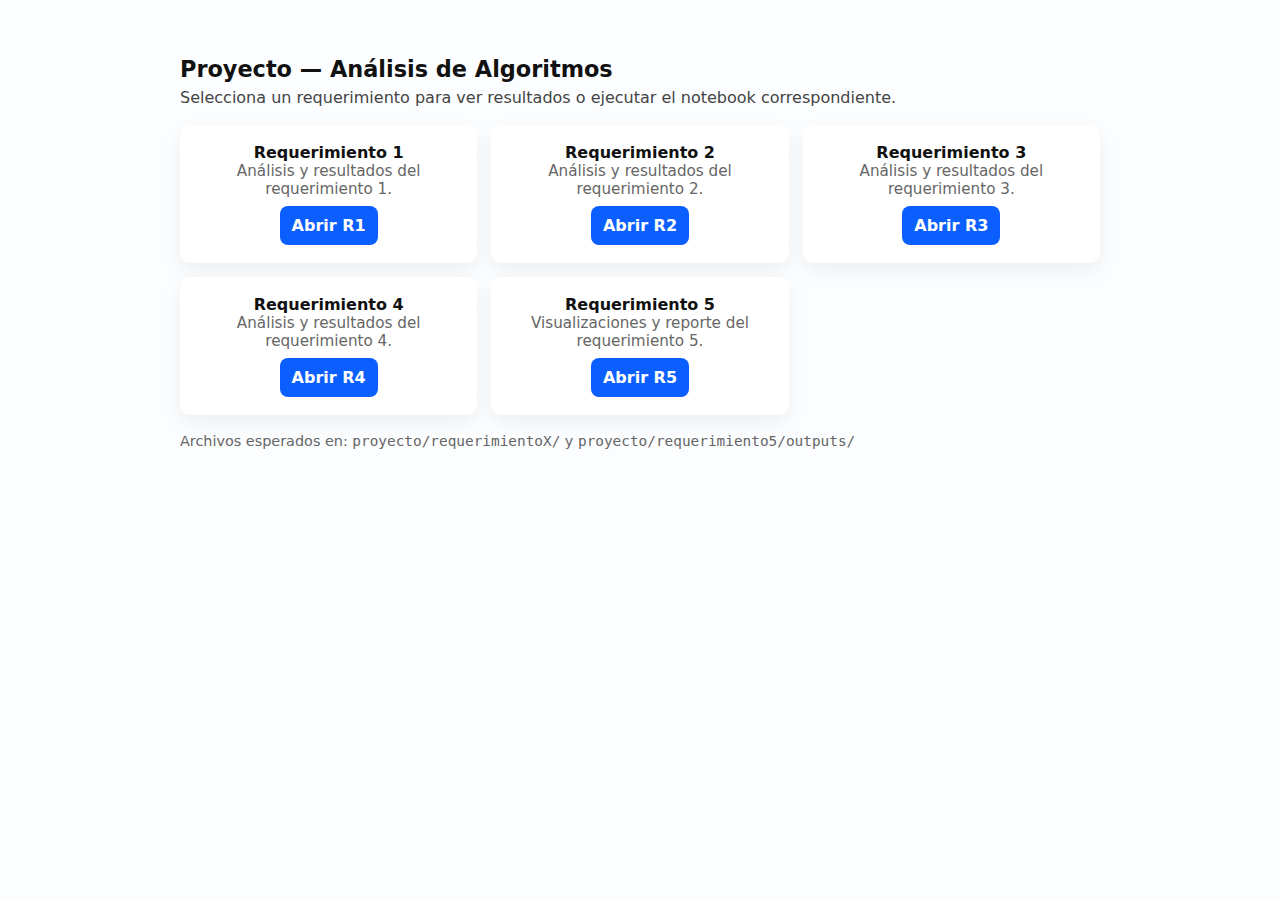
<file: index.html>
<!doctype html>
<html lang="es">
<head>
    <meta charset="utf-8" />
    <meta name="viewport" content="width=device-width,initial-scale=1" />
    <title>Proyecto — Análisis de Algoritmos</title>
    <style>
      :root{ --primary:#0b5fff; --muted:#666 }
      body{ font-family: Inter, system-ui, -apple-system, "Segoe UI", Roboto, Arial; margin:0; background:#fbfdff; color:#111 }
      .wrap{ max-width:920px; margin:36px auto; padding:20px }
      header{ display:flex; align-items:flex-start; gap:16px }
      h1{ margin:0; font-size:1.4rem }
      p.lead{ margin:6px 0 18px; color:#444 }
      .grid{ display:grid; grid-template-columns:repeat(auto-fit,minmax(220px,1fr)); gap:14px }
      .card{ background:white; border-radius:10px; padding:18px; box-shadow:0 8px 20px rgba(16,24,40,0.06); text-align:center }
      .card a{ display:inline-block; margin-top:8px; padding:10px 12px; background:var(--primary); color:#fff; border-radius:8px; text-decoration:none; font-weight:700 }
      .muted{ color:var(--muted); font-size:0.95rem }
      footer{ margin-top:18px; color:#666; font-size:0.9rem }
    </style>
</head>
<body>
  <div class="wrap">
    <header>
      <div>
        <h1>Proyecto — Análisis de Algoritmos</h1>
        <p class="lead">Selecciona un requerimiento para ver resultados o ejecutar el notebook correspondiente.</p>
      </div>
    </header>

    <div class="grid">
      <div class="card">
        <strong>Requerimiento 1</strong>
        <div class="muted">Análisis y resultados del requerimiento 1.</div>
        <a href="proyecto/requerimiento1/index.html">Abrir R1</a>
      </div>

      <div class="card">
        <strong>Requerimiento 2</strong>
        <div class="muted">Análisis y resultados del requerimiento 2.</div>
        <a href="proyecto/requerimiento2/index.html">Abrir R2</a>
      </div>

      <div class="card">
        <strong>Requerimiento 3</strong>
        <div class="muted">Análisis y resultados del requerimiento 3.</div>
        <a href="proyecto/requerimiento3/index.html">Abrir R3</a>
      </div>

      <div class="card">
        <strong>Requerimiento 4</strong>
        <div class="muted">Análisis y resultados del requerimiento 4.</div>
        <a href="proyecto/requerimiento4/index.html">Abrir R4</a>
      </div>

      <div class="card">
        <strong>Requerimiento 5</strong>
        <div class="muted">Visualizaciones y reporte del requerimiento 5.</div>
        <a href="proyecto/requerimiento5/index.html">Abrir R5</a>
      </div>
    </div>

    <footer>
      Archivos esperados en: <code>proyecto/requerimientoX/</code> y <code>proyecto/requerimiento5/outputs/</code>
    </footer>
  </div>
</body>
</html>
</file>
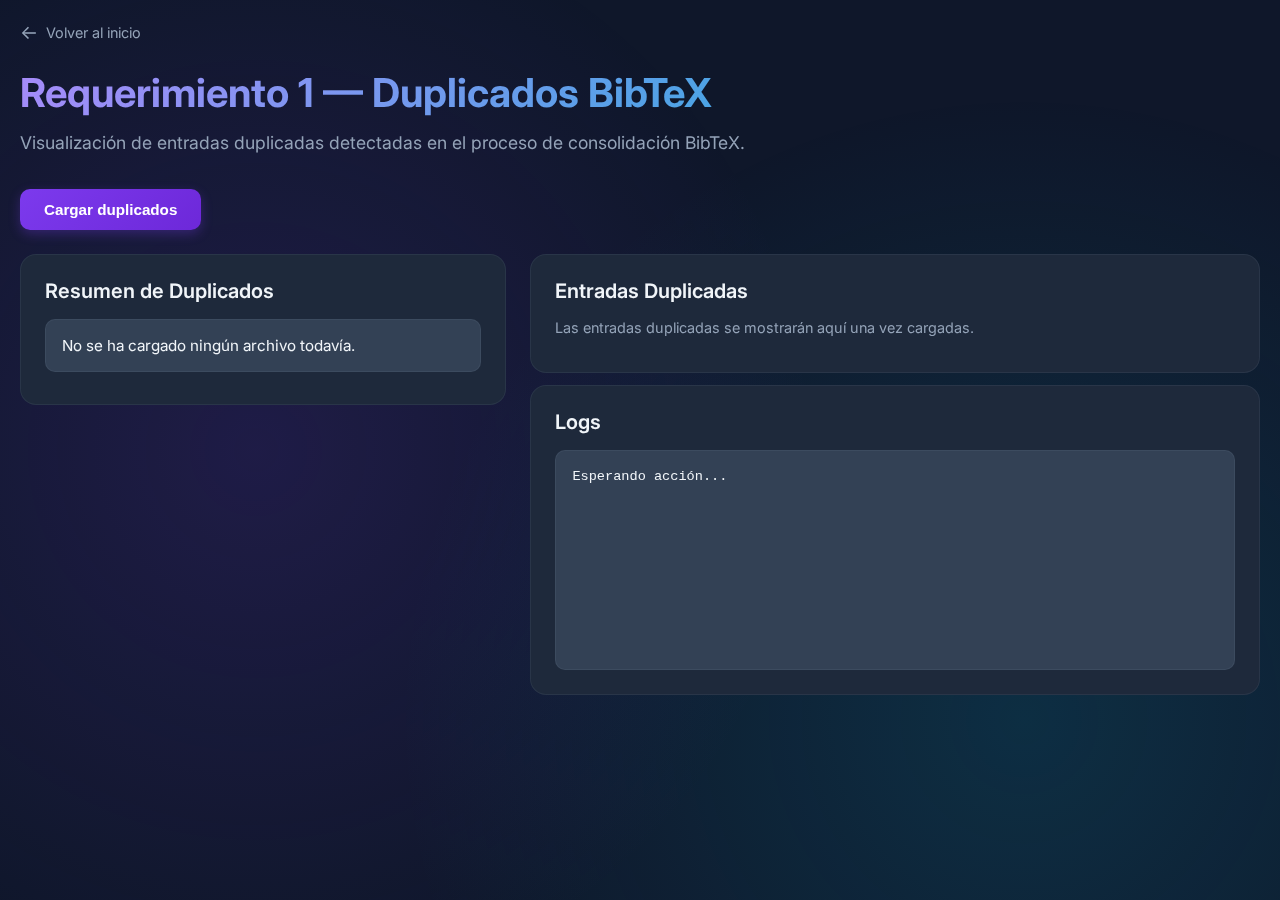
<file: proyecto/requerimiento1/index.html>
<!doctype html>
<html lang="es">
<head>
    <meta charset="utf-8" />
    <meta name="viewport" content="width=device-width,initial-scale=1" />
    <title>Requerimiento 1 — Duplicados BibTeX</title>
    <style>
@import url('https://fonts.googleapis.com/css2?family=Inter:wght@400;500;600;700&display=swap');

:root {
  --primary: #7c3aed;
  --primary-dark: #6d28d9;
  --primary-light: #a78bfa;
  --secondary: #06b6d4;
  --background: #0f172a;
  --surface: #1e293b;
  --card: #334155;
  --text: #f1f5f9;
  --text-muted: #94a3b8;
  --accent: #f59e0b;
}

* {
  margin: 0;
  padding: 0;
  box-sizing: border-box;
}

body {
  font-family: 'Inter', system-ui, -apple-system, "Segoe UI", Roboto, Arial;
  background: var(--background);
  color: var(--text);
  min-height: 100vh;
  position: relative;
  overflow-x: hidden;
  padding: 20px;
}

body::before {
  content: '';
  position: fixed;
  top: 0;
  left: 0;
  right: 0;
  bottom: 0;
  background: 
    radial-gradient(circle at 20% 50%, rgba(124, 58, 237, 0.15) 0%, transparent 50%),
    radial-gradient(circle at 80% 80%, rgba(6, 182, 212, 0.15) 0%, transparent 50%);
  pointer-events: none;
  z-index: 0;
}

.wrap {
  max-width: 1400px;
  margin: 0 auto;
  position: relative;
  z-index: 1;
}

h1 {
  font-size: 2.5rem;
  font-weight: 700;
  margin-bottom: 12px;
  background: linear-gradient(135deg, var(--primary-light), var(--secondary));
  -webkit-background-clip: text;
  -webkit-text-fill-color: transparent;
  background-clip: text;
}

.lead {
  font-size: 1.1rem;
  color: var(--text-muted);
  margin-bottom: 32px;
  line-height: 1.6;
}

.controls {
  display: flex;
  gap: 12px;
  align-items: center;
  margin-bottom: 24px;
  flex-wrap: wrap;
}

button, .btn {
  background: linear-gradient(135deg, var(--primary), var(--primary-dark));
  color: white;
  border: none;
  padding: 12px 24px;
  border-radius: 10px;
  cursor: pointer;
  font-size: 0.95rem;
  font-weight: 600;
  transition: all 0.3s cubic-bezier(0.4, 0, 0.2, 1);
  box-shadow: 0 4px 12px rgba(124, 58, 237, 0.3);
}

button:hover:not(:disabled), .btn:hover {
  transform: translateY(-2px);
  box-shadow: 0 6px 20px rgba(124, 58, 237, 0.5);
}

button:disabled {
  background: var(--card);
  cursor: not-allowed;
  transform: none;
  box-shadow: none;
}

.muted {
  color: var(--text-muted);
  font-size: 0.9rem;
}

.grid {
  display: grid;
  grid-template-columns: 1fr 1.5fr;
  gap: 24px;
  margin-top: 24px;
}

@media (max-width: 1024px) {
  .grid {
    grid-template-columns: 1fr;
  }
}

.card {
  background: var(--surface);
  border-radius: 16px;
  padding: 24px;
  border: 1px solid rgba(148, 163, 184, 0.1);
  transition: all 0.3s;
}

.card:hover {
  border-color: rgba(124, 58, 237, 0.3);
  box-shadow: 0 8px 24px rgba(124, 58, 237, 0.2);
}

.card strong {
  display: block;
  font-size: 1.25rem;
  font-weight: 600;
  margin-bottom: 16px;
  color: var(--text);
}

.status {
  padding: 16px;
  background: var(--card);
  border-radius: 10px;
  font-size: 0.95rem;
  border: 1px solid rgba(148, 163, 184, 0.1);
}

.entry-card {
  background: var(--card);
  border-radius: 12px;
  padding: 16px;
  margin-bottom: 16px;
  border: 1px solid rgba(148, 163, 184, 0.1);
  transition: all 0.3s;
}

.entry-card:hover {
  border-color: rgba(124, 58, 237, 0.5);
  transform: translateX(4px);
}

.entry-header {
  display: flex;
  gap: 12px;
  align-items: center;
  margin-bottom: 12px;
  flex-wrap: wrap;
}

.entry-number {
  background: linear-gradient(135deg, var(--primary), var(--secondary));
  color: white;
  padding: 4px 12px;
  border-radius: 8px;
  font-weight: 700;
  font-size: 0.85rem;
}

.entry-type {
  background: var(--surface);
  color: var(--accent);
  padding: 4px 12px;
  border-radius: 8px;
  font-size: 0.85rem;
  font-weight: 600;
  border: 1px solid rgba(245, 158, 11, 0.3);
}

.entry-id {
  color: var(--text-muted);
  font-size: 0.85rem;
  font-family: 'Courier New', monospace;
}

.entry-title {
  font-size: 1.1rem;
  font-weight: 600;
  color: var(--text);
  margin-bottom: 12px;
  line-height: 1.4;
}

.entry-meta {
  font-size: 0.9rem;
  color: var(--text-muted);
  line-height: 1.6;
}

.entry-meta strong {
  color: var(--primary-light);
  font-size: 0.9rem;
  display: inline;
  margin-bottom: 0;
}

.entry-meta div {
  margin-bottom: 6px;
}

.top-list table {
  width: 100%;
  border-collapse: collapse;
  margin-top: 12px;
}

.top-list th {
  background: var(--card);
  color: var(--text);
  padding: 12px;
  text-align: left;
  font-weight: 600;
  border-bottom: 2px solid var(--primary);
}

.top-list td {
  padding: 12px;
  border-bottom: 1px solid rgba(148, 163, 184, 0.1);
}

.top-list tr:hover {
  background: var(--card);
}

pre {
  background: var(--card);
  color: var(--text);
  padding: 16px;
  border-radius: 10px;
  overflow: auto;
  font-family: 'Courier New', monospace;
  font-size: 0.85rem;
  border: 1px solid rgba(148, 163, 184, 0.1);
  line-height: 1.5;
}

code {
  background: var(--card);
  padding: 4px 8px;
  border-radius: 6px;
  font-family: 'Courier New', monospace;
  font-size: 0.85rem;
  color: var(--primary-light);
}

#entriesList {
  max-height: 600px;
  overflow-y: auto;
  padding-right: 8px;
}

#entriesList::-webkit-scrollbar {
  width: 8px;
}

#entriesList::-webkit-scrollbar-track {
  background: var(--card);
  border-radius: 4px;
}

#entriesList::-webkit-scrollbar-thumb {
  background: var(--primary);
  border-radius: 4px;
}

#entriesList::-webkit-scrollbar-thumb:hover {
  background: var(--primary-dark);
}
    </style>
</head>
<body>
<div class="wrap">
    <div style="margin-bottom: 24px;">
        <a href="../../index.html" style="display: inline-flex; align-items: center; gap: 8px; color: var(--text-muted); text-decoration: none; font-size: 0.9rem; transition: color 0.3s;">
            <span style="font-size: 1.2rem;">←</span> Volver al inicio
        </a>
    </div>
    
    <h1>Requerimiento 1 — Duplicados BibTeX</h1>
    <p class="lead">Visualización de entradas duplicadas detectadas en el proceso de consolidación BibTeX.</p>

    <div>
        <button id="loadBtn">Cargar duplicados</button>
        <span id="msg" class="muted" style="margin-left:12px"></span>
    </div>

    <div class="grid">
        <div>
            <div id="summary" class="card">
                <strong>Resumen de Duplicados</strong>
                <div class="status" id="summaryText">No se ha cargado ningún archivo todavía.</div>
                <div id="counts" style="margin-top:8px"></div>
            </div>

            <div id="statsCard" class="card" style="margin-top:12px; display:none;">
                <strong>Estadísticas por Tipo</strong>
                <div class="top-list" id="typeStats"></div>
            </div>

            <div id="topAuthorsCard" class="card" style="margin-top:12px; display:none;">
                <strong>Autores más frecuentes en duplicados</strong>
                <div class="top-list" id="topAuthors"></div>
            </div>
        </div>

        <div>
            <div class="card">
                <strong>Entradas Duplicadas</strong>
                <div id="entriesContainer" style="margin-top:8px">
                    <div class="muted">Las entradas duplicadas se mostrarán aquí una vez cargadas.</div>
                    <div id="entriesList" style="margin-top:12px"></div>
                </div>
            </div>

            <div class="card" style="margin-top:12px;">
                <strong>Logs</strong>
                <pre id="log" style="height:220px">Esperando acción...</pre>
            </div>
        </div>
    </div>

    <script>
        // Ruta al archivo de duplicados generado por el notebook
        const paths = {
            duplicates: '../../duplicados/duplicados.bib'
        };

        const logEl = document.getElementById('log');
        function log(...args){ logEl.textContent = args.join(' ') + "\n" + logEl.textContent; }

        function showMsg(text){ document.getElementById('msg').textContent = text; }

        async function fetchText(path){
            try{
                const res = await fetch(path);
                if(!res.ok) throw new Error('HTTP ' + res.status);
                return await res.text();
            } catch(e){
                throw new Error(`No disponible: ${path} (${e.message})`);
            }
        }

        function parseBibTeX(text){
            // Parser simple de BibTeX para extraer entradas
            const entries = [];
            const entryRegex = /@(\w+)\{([^,]+),\s*([\s\S]*?)\n\}\s*(?=@|$)/g;
            let match;
            
            while ((match = entryRegex.exec(text)) !== null) {
                const [, type, id, fieldsText] = match;
                const fields = {};
                
                // Extraer campos individuales
                const fieldRegex = /(\w+)\s*=\s*\{([^}]*)\}/g;
                let fieldMatch;
                while ((fieldMatch = fieldRegex.exec(fieldsText)) !== null) {
                    fields[fieldMatch[1]] = fieldMatch[2];
                }
                
                entries.push({
                    type: type,
                    id: id,
                    fields: fields
                });
            }
            
            return entries;
        }

        function extractAuthors(authorString){
            if(!authorString) return [];
            // Separar autores por 'and'
            return authorString.split(' and ').map(a => a.trim()).filter(a => a);
        }

        function topCounts(items, topN=10){
            const counts = {};
            items.forEach(item => {
                const k = item.trim();
                if(!k) return;
                counts[k] = (counts[k] || 0) + 1;
            });
            const arr = Object.entries(counts).sort((a,b)=>b[1]-a[1]).slice(0,topN);
            return arr;
        }

        function renderEntry(entry, index){
            const title = entry.fields.title || 'Sin título';
            const author = entry.fields.author || 'Sin autor';
            const year = entry.fields.year || 'Sin año';
            const type = entry.type || 'unknown';
            
            return `
                <div class="entry-card">
                    <div class="entry-header">
                        <span class="entry-number">#${index + 1}</span>
                        <span class="entry-type">${type}</span>
                        <span class="entry-id">${entry.id}</span>
                    </div>
                    <div class="entry-title">${title}</div>
                    <div class="entry-meta">
                        <div><strong>Autor(es):</strong> ${author}</div>
                        <div><strong>Año:</strong> ${year}</div>
                        ${entry.fields.journal ? `<div><strong>Journal:</strong> ${entry.fields.journal}</div>` : ''}
                        ${entry.fields.booktitle ? `<div><strong>Booktitle:</strong> ${entry.fields.booktitle}</div>` : ''}
                        ${entry.fields.doi ? `<div><strong>DOI:</strong> ${entry.fields.doi}</div>` : ''}
                    </div>
                </div>
            `;
        }

        document.getElementById('loadBtn').addEventListener('click', async function(){
            const btn = this;
            btn.disabled = true;
            showMsg('Cargando...');
            log('Inicio de carga de duplicados');
            document.getElementById('summaryText').textContent = 'Cargando archivo de duplicados...';
            
            try{
                // Fetch duplicados.bib
                let duplicatesText = null;
                try{
                    duplicatesText = await fetchText(paths.duplicates);
                    log('duplicados.bib cargado:', paths.duplicates);
                } catch(e){
                    log(e.message);
                    throw new Error('No se pudo cargar el archivo duplicados.bib. Verifica que el notebook haya generado el archivo.');
                }

                // Parse BibTeX
                const entries = parseBibTeX(duplicatesText);
                log(`Entradas duplicadas parseadas: ${entries.length}`);

                // Mostrar resumen
                const summaryEl = document.getElementById('summaryText');
                summaryEl.innerHTML = `Total de entradas duplicadas: <strong>${entries.length}</strong>`;
                
                const countsEl = document.getElementById('counts');
                countsEl.innerHTML = `<div class="muted">Estas entradas fueron detectadas como duplicadas durante el proceso de consolidación.</div>`;

                // Estadísticas por tipo
                const typeCounts = {};
                entries.forEach(e => {
                    typeCounts[e.type] = (typeCounts[e.type] || 0) + 1;
                });
                
                const statsCard = document.getElementById('statsCard');
                const typeStatsEl = document.getElementById('typeStats');
                if(Object.keys(typeCounts).length > 0){
                    statsCard.style.display = 'block';
                    typeStatsEl.innerHTML = '<table><thead><tr><th>Tipo</th><th>Cantidad</th></tr></thead><tbody>'
                        + Object.entries(typeCounts).sort((a,b)=>b[1]-a[1]).map(t => `<tr><td>${t[0]}</td><td>${t[1]}</td></tr>`).join('')
                        + '</tbody></table>';
                }

                // Top autores
                const allAuthors = [];
                entries.forEach(e => {
                    if(e.fields.author){
                        const authors = extractAuthors(e.fields.author);
                        allAuthors.push(...authors);
                    }
                });
                
                const topAuthors = topCounts(allAuthors, 10);
                const topAuthorsCard = document.getElementById('topAuthorsCard');
                const topAuthorsEl = document.getElementById('topAuthors');
                if(topAuthors.length > 0){
                    topAuthorsCard.style.display = 'block';
                    topAuthorsEl.innerHTML = '<table><thead><tr><th>Autor</th><th>Apariciones</th></tr></thead><tbody>'
                        + topAuthors.map(a => `<tr><td>${a[0]}</td><td>${a[1]}</td></tr>`).join('')
                        + '</tbody></table>';
                }

                // Renderizar entradas
                const entriesListEl = document.getElementById('entriesList');
                if(entries.length > 0){
                    entriesListEl.innerHTML = entries.map((e, i) => renderEntry(e, i)).join('');
                } else {
                    entriesListEl.innerHTML = '<div class="muted">No se encontraron entradas duplicadas.</div>';
                }

                log('Carga finalizada.');
                showMsg('Carga finalizada.');
            } catch(err){
                log('Error general:', err.message);
                showMsg('Error: ' + err.message);
                document.getElementById('summaryText').textContent = 'Error al cargar el archivo. ' + err.message;
            } finally {
                btn.disabled = false;
            }
        });
    </script>
</div>
</body>
</html>
</file>
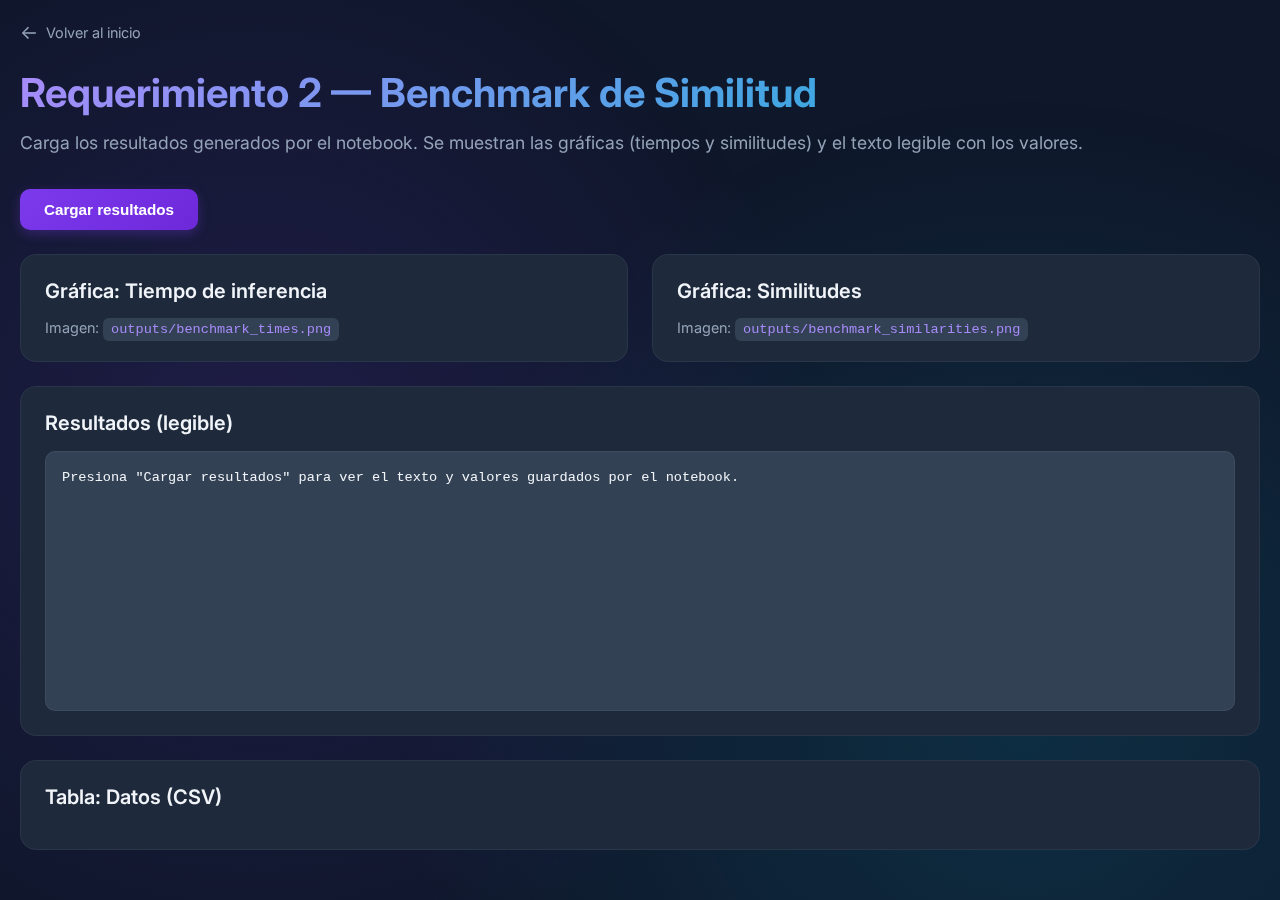
<file: proyecto/requerimiento2/index.html>
<!doctype html>
<html lang="es">
<head>
    <meta charset="utf-8" />
    <meta name="viewport" content="width=device-width,initial-scale=1" />
    <title>Requerimiento 2 – Benchmark de Similitud</title>
    <style>
@import url('https://fonts.googleapis.com/css2?family=Inter:wght@400;500;600;700&display=swap');

:root {
  --primary: #7c3aed;
  --primary-dark: #6d28d9;
  --primary-light: #a78bfa;
  --secondary: #06b6d4;
  --background: #0f172a;
  --surface: #1e293b;
  --card: #334155;
  --text: #f1f5f9;
  --text-muted: #94a3b8;
  --accent: #f59e0b;
}

* {
  margin: 0;
  padding: 0;
  box-sizing: border-box;
}

body {
  font-family: 'Inter', system-ui, -apple-system, "Segoe UI", Roboto, Arial;
  background: var(--background);
  color: var(--text);
  min-height: 100vh;
  position: relative;
  overflow-x: hidden;
  padding: 20px;
}

body::before {
  content: '';
  position: fixed;
  top: 0;
  left: 0;
  right: 0;
  bottom: 0;
  background: 
    radial-gradient(circle at 20% 50%, rgba(124, 58, 237, 0.15) 0%, transparent 50%),
    radial-gradient(circle at 80% 80%, rgba(6, 182, 212, 0.15) 0%, transparent 50%);
  pointer-events: none;
  z-index: 0;
}

.wrap {
  max-width: 1400px;
  margin: 0 auto;
  position: relative;
  z-index: 1;
}

h1 {
  font-size: 2.5rem;
  font-weight: 700;
  margin-bottom: 12px;
  background: linear-gradient(135deg, var(--primary-light), var(--secondary));
  -webkit-background-clip: text;
  -webkit-text-fill-color: transparent;
  background-clip: text;
}

.lead {
  font-size: 1.1rem;
  color: var(--text-muted);
  margin-bottom: 32px;
  line-height: 1.6;
}

.controls {
  display: flex;
  gap: 12px;
  align-items: center;
  margin-bottom: 24px;
  flex-wrap: wrap;
}

button, .btn {
  background: linear-gradient(135deg, var(--primary), var(--primary-dark));
  color: white;
  border: none;
  padding: 12px 24px;
  border-radius: 10px;
  cursor: pointer;
  font-size: 0.95rem;
  font-weight: 600;
  transition: all 0.3s cubic-bezier(0.4, 0, 0.2, 1);
  box-shadow: 0 4px 12px rgba(124, 58, 237, 0.3);
  text-decoration: none;
  display: inline-block;
}

button:hover:not(:disabled), .btn:hover {
  transform: translateY(-2px);
  box-shadow: 0 6px 20px rgba(124, 58, 237, 0.5);
}

button:disabled {
  background: var(--card);
  cursor: not-allowed;
  transform: none;
  box-shadow: none;
}

.download {
  background: linear-gradient(135deg, #16a34a, #15803d);
}

.download:hover {
  background: linear-gradient(135deg, #15803d, #166534);
}

.muted {
  color: var(--text-muted);
  font-size: 0.9rem;
}

.grid {
  display: grid;
  grid-template-columns: repeat(auto-fit, minmax(400px, 1fr));
  gap: 24px;
  margin-top: 24px;
}

@media (max-width: 900px) {
  .grid {
    grid-template-columns: 1fr;
  }
}

.card {
  background: var(--surface);
  border-radius: 16px;
  padding: 24px;
  border: 1px solid rgba(148, 163, 184, 0.1);
  transition: all 0.3s;
}

.card:hover {
  border-color: rgba(124, 58, 237, 0.3);
  box-shadow: 0 8px 24px rgba(124, 58, 237, 0.2);
}

.card strong {
  display: block;
  font-size: 1.25rem;
  font-weight: 600;
  margin-bottom: 16px;
  color: var(--text);
}

.preview {
  max-width: 100%;
  border-radius: 12px;
  border: 1px solid rgba(148, 163, 184, 0.2);
  margin-top: 12px;
  transition: transform 0.3s;
}

.preview:hover {
  transform: scale(1.02);
}

pre {
  background: var(--card);
  color: var(--text);
  padding: 16px;
  border-radius: 10px;
  overflow: auto;
  font-family: 'Courier New', monospace;
  font-size: 0.85rem;
  border: 1px solid rgba(148, 163, 184, 0.1);
  line-height: 1.5;
}

table {
  width: 100%;
  border-collapse: collapse;
  margin-top: 12px;
}

th {
  background: var(--card);
  color: var(--text);
  padding: 12px;
  text-align: left;
  font-weight: 600;
  border-bottom: 2px solid var(--primary);
}

td {
  padding: 12px;
  border-bottom: 1px solid rgba(148, 163, 184, 0.1);
}

tr:hover {
  background: var(--card);
}

.full-width {
  grid-column: 1 / -1;
}

code {
  background: var(--card);
  padding: 4px 8px;
  border-radius: 6px;
  font-family: 'Courier New', monospace;
  font-size: 0.85rem;
  color: var(--primary-light);
}
    </style>
</head>
<body>
  <div class="wrap">
    <div style="margin-bottom: 24px;">
        <a href="../../index.html" style="display: inline-flex; align-items: center; gap: 8px; color: var(--text-muted); text-decoration: none; font-size: 0.9rem; transition: color 0.3s;">
            <span style="font-size: 1.2rem;">←</span> Volver al inicio
        </a>
    </div>
    
    <h1>Requerimiento 2 — Benchmark de Similitud</h1>
    <p class="lead">Carga los resultados generados por el notebook. Se muestran las gráficas (tiempos y similitudes) y el texto legible con los valores.</p>

    <div class="controls">
      <button id="loadBtn" class="btn">Cargar resultados</button>
      <a id="downloadCsv" class="btn download" style="display:none" download>Descargar CSV</a>
      <a id="downloadJson" class="btn" style="display:none" download>Descargar JSON</a>
      <a id="downloadTxt" class="btn" style="display:none" download>Descargar TXT</a>
      <span id="status" class="muted"></span>
    </div>


    <div class="grid">
      <div class="card">
        <strong>Gráfica: Tiempo de inferencia</strong>
        <img id="imgTimes" class="preview" alt="Tiempos de inferencia" style="display:none" />
        <div id="timesMsg" class="muted" style="margin-top:8px">Imagen: <code>outputs/benchmark_times.png</code></div>
      </div>

      <div class="card">
        <strong>Gráfica: Similitudes</strong>
        <img id="imgSims" class="preview" alt="Similitudes" style="display:none" />
        <div id="simsMsg" class="muted" style="margin-top:8px">Imagen: <code>outputs/benchmark_similarities.png</code></div>
      </div>

      <div class="card full-width" style="grid-column:1/-1">
        <strong>Resultados (legible)</strong>
        <pre id="txtResults" style="height:260px">Presiona "Cargar resultados" para ver el texto y valores guardados por el notebook.</pre>
      </div>

      <div class="card full-width">
        <strong>Tabla: Datos (CSV)</strong>
        <div id="tableContainer" class="table-wrap"></div>
      </div>

    </div>
  </div>

  <script>
    // Rutas relativas desde este archivo (requerimiento2/index.html)
    const base = 'outputs/';
    const paths = {
      timesImg: base + 'benchmark_times.png',
      simsImg: base + 'benchmark_similarities.png',
      csv: base + 'benchmark_results.csv',
      json: base + 'benchmark_results.json',
      txt: base + 'benchmark_results.txt'
    };

    const statusEl = document.getElementById('status');
    const log = (m)=> { statusEl.textContent = m; };

    async function exists(url){
      try{ const r = await fetch(url, {method:'HEAD'}); return r.ok; } catch(e){ return false; }
    }

    async function fetchText(url){
      const r = await fetch(url);
      if(!r.ok) throw new Error('HTTP ' + r.status);
      return await r.text();
    }

    function parseCSVSimple(text){
      const lines = text.split(/\r?\n/).filter(l=>l.trim()!=='');
      if(lines.length===0) return {headers:[], rows:[]};
      const headers = lines[0].split(',').map(h=>h.replace(/^"|"$/g,'').trim());
      const rows = lines.slice(1).map(line => {
        const values = [];
        let cur = '', inQ=false;
        for(let i=0;i<line.length;i++){
          const ch = line[i];
          if(ch === '"'){ inQ = !inQ; continue; }
          if(ch === ',' && !inQ){ values.push(cur); cur=''; continue; }
          cur += ch;
        }
        values.push(cur);
        while(values.length < headers.length) values.push('');
        const obj = {};
        headers.forEach((h,i)=> obj[h]= (values[i]||'').trim());
        return obj;
      });
      return {headers, rows};
    }

    document.getElementById('loadBtn').addEventListener('click', async function(){
      const btn = this; btn.disabled = true; log('Cargando...');
      try{
        // check files
        const [tImgOk, sImgOk, csvOk, jsonOk, txtOk] = await Promise.all([
          exists(paths.timesImg), exists(paths.simsImg), exists(paths.csv), exists(paths.json), exists(paths.txt)
        ]);

        // images
        const imgTimes = document.getElementById('imgTimes');
        const imgSims = document.getElementById('imgSims');
        if(tImgOk){ imgTimes.src = paths.timesImg; imgTimes.style.display='block'; } else { imgTimes.style.display='none'; }
        if(sImgOk){ imgSims.src = paths.simsImg; imgSims.style.display='block'; } else { imgSims.style.display='none'; }

        // txt
        const txtEl = document.getElementById('txtResults');
        if(txtOk){
          try{ const txt = await fetchText(paths.txt); txtEl.textContent = txt; document.getElementById('downloadTxt').style.display='inline-block'; document.getElementById('downloadTxt').href = paths.txt; } catch(e){ txtEl.textContent = 'Error leyendo TXT: '+e.message }
        } else { txtEl.textContent = 'No se encontró: ' + paths.txt }

        // csv -> table
        const tableContainer = document.getElementById('tableContainer');
        const downloadCsv = document.getElementById('downloadCsv');
        if(csvOk){
          const csvText = await fetchText(paths.csv);
          const parsed = parseCSVSimple(csvText);
          if(parsed.headers.length){
            let html = '<table><thead><tr>' + parsed.headers.map(h=>`<th>${h}</th>`).join('') + '</tr></thead><tbody>';
            html += parsed.rows.map(r=> '<tr>' + parsed.headers.map(h=>`<td>${r[h]||''}</td>`).join('') + '</tr>').join('');
            html += '</tbody></table>';
            tableContainer.innerHTML = html;
            downloadCsv.style.display='inline-block'; downloadCsv.href = paths.csv;
          } else { tableContainer.innerHTML = '<div class="muted">CSV vacío o con formato inesperado.</div>'; }
        } else { tableContainer.innerHTML = '<div class="muted">No se encontró: ' + paths.csv + '</div>'; downloadCsv.style.display='none'; }

        // json raw
        const jsonRaw = document.getElementById('jsonRaw');
        const downloadJson = document.getElementById('downloadJson');
        if(jsonOk){
          try{ const jsonText = await fetchText(paths.json); const obj = JSON.parse(jsonText); jsonRaw.textContent = JSON.stringify(obj, null, 2); downloadJson.style.display='inline-block'; downloadJson.href = paths.json; }
          catch(e){ jsonRaw.textContent = 'Error leyendo JSON: ' + e.message }
        } else { jsonRaw.textContent = 'No se encontró: ' + paths.json; downloadJson.style.display='none'; }

        log('Carga finalizada.');
      } catch(err){ console.error(err); log('Error: '+err.message); }
      finally{ btn.disabled = false; }
    });
  </script>
  </div>
</body>
</html>
</file>
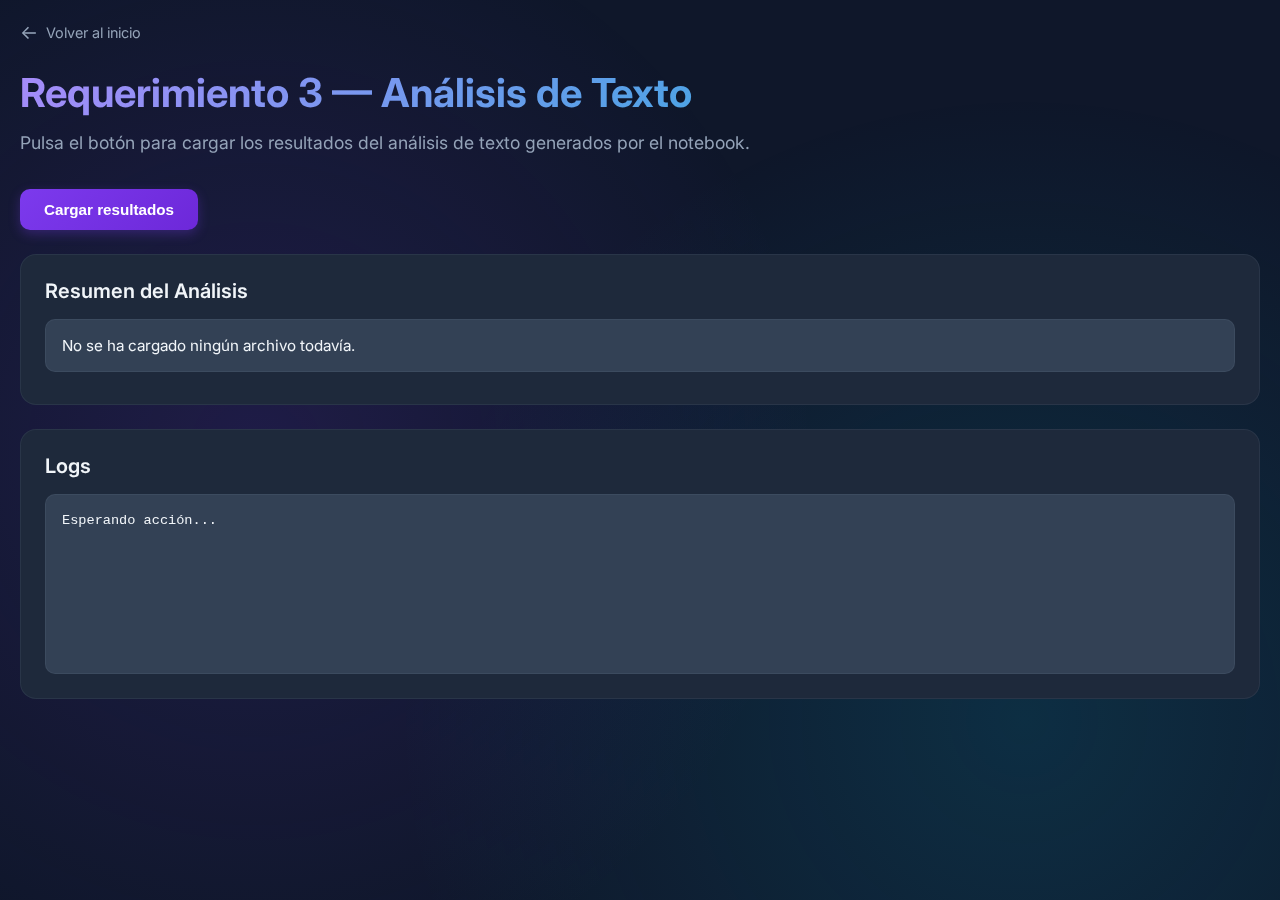
<file: proyecto/requerimiento3/index.html>
<!doctype html>
<html lang="es">
<head>
    <meta charset="utf-8" />
    <meta name="viewport" content="width=device-width,initial-scale=1" />
    <title>Requerimiento 3 – Resultados</title>
    <style>
@import url('https://fonts.googleapis.com/css2?family=Inter:wght@400;500;600;700&display=swap');

:root {
  --primary: #7c3aed;
  --primary-dark: #6d28d9;
  --primary-light: #a78bfa;
  --secondary: #06b6d4;
  --background: #0f172a;
  --surface: #1e293b;
  --card: #334155;
  --text: #f1f5f9;
  --text-muted: #94a3b8;
  --accent: #f59e0b;
}

* {
  margin: 0;
  padding: 0;
  box-sizing: border-box;
}

body {
  font-family: 'Inter', system-ui, -apple-system, "Segoe UI", Roboto, Arial;
  background: var(--background);
  color: var(--text);
  min-height: 100vh;
  position: relative;
  overflow-x: hidden;
  padding: 20px;
}

body::before {
  content: '';
  position: fixed;
  top: 0;
  left: 0;
  right: 0;
  bottom: 0;
  background: 
    radial-gradient(circle at 20% 50%, rgba(124, 58, 237, 0.15) 0%, transparent 50%),
    radial-gradient(circle at 80% 80%, rgba(6, 182, 212, 0.15) 0%, transparent 50%);
  pointer-events: none;
  z-index: 0;
}

.wrap {
  max-width: 1400px;
  margin: 0 auto;
  position: relative;
  z-index: 1;
}

h1 {
  font-size: 2.5rem;
  font-weight: 700;
  margin-bottom: 12px;
  background: linear-gradient(135deg, var(--primary-light), var(--secondary));
  -webkit-background-clip: text;
  -webkit-text-fill-color: transparent;
  background-clip: text;
}

.lead {
  font-size: 1.1rem;
  color: var(--text-muted);
  margin-bottom: 32px;
  line-height: 1.6;
}

button {
  background: linear-gradient(135deg, var(--primary), var(--primary-dark));
  color: white;
  border: none;
  padding: 12px 24px;
  border-radius: 10px;
  cursor: pointer;
  font-size: 0.95rem;
  font-weight: 600;
  transition: all 0.3s cubic-bezier(0.4, 0, 0.2, 1);
  box-shadow: 0 4px 12px rgba(124, 58, 237, 0.3);
}

button:hover:not(:disabled) {
  transform: translateY(-2px);
  box-shadow: 0 6px 20px rgba(124, 58, 237, 0.5);
}

button:disabled {
  background: var(--card);
  cursor: not-allowed;
  transform: none;
  box-shadow: none;
}

.muted {
  color: var(--text-muted);
  font-size: 0.9rem;
}

.grid {
  display: grid;
  grid-template-columns: 1fr 1fr;
  gap: 24px;
  margin-top: 24px;
}

.full-width {
  grid-column: 1 / -1;
}

@media (max-width: 900px) {
  .grid {
    grid-template-columns: 1fr;
  }
}

.card {
  background: var(--surface);
  border-radius: 16px;
  padding: 24px;
  border: 1px solid rgba(148, 163, 184, 0.1);
  transition: all 0.3s;
}

.card:hover {
  border-color: rgba(124, 58, 237, 0.3);
  box-shadow: 0 8px 24px rgba(124, 58, 237, 0.2);
}

.card strong {
  display: block;
  font-size: 1.25rem;
  font-weight: 600;
  margin-bottom: 16px;
  color: var(--text);
}

.status {
  padding: 16px;
  background: var(--card);
  border-radius: 10px;
  font-size: 0.95rem;
  border: 1px solid rgba(148, 163, 184, 0.1);
}

.preview {
  max-width: 100%;
  border-radius: 12px;
  border: 1px solid rgba(148, 163, 184, 0.2);
  margin-top: 12px;
  transition: transform 0.3s;
}

.preview:hover {
  transform: scale(1.02);
}

.btn-link {
  display: inline-block;
  padding: 10px 20px;
  background: linear-gradient(135deg, #16a34a, #15803d);
  color: white;
  text-decoration: none;
  border-radius: 10px;
  font-size: 0.9rem;
  font-weight: 600;
  transition: all 0.3s;
  box-shadow: 0 4px 12px rgba(22, 163, 74, 0.3);
}

.btn-link:hover {
  transform: translateY(-2px);
  box-shadow: 0 6px 20px rgba(22, 163, 74, 0.5);
  background: linear-gradient(135deg, #15803d, #166534);
}

pre {
  background: var(--card);
  color: var(--text);
  padding: 16px;
  border-radius: 10px;
  overflow: auto;
  font-family: 'Courier New', monospace;
  font-size: 0.85rem;
  border: 1px solid rgba(148, 163, 184, 0.1);
  line-height: 1.5;
}

table {
  width: 100%;
  border-collapse: collapse;
  margin-top: 12px;
  font-size: 0.9rem;
}

th {
  background: var(--card);
  color: var(--text);
  padding: 12px;
  text-align: left;
  font-weight: 600;
  border-bottom: 2px solid var(--primary);
}

td {
  padding: 12px;
  border-bottom: 1px solid rgba(148, 163, 184, 0.1);
}

tbody tr:hover {
  background: var(--card);
}

code {
  background: var(--card);
  padding: 4px 8px;
  border-radius: 6px;
  font-family: 'Courier New', monospace;
  font-size: 0.85rem;
  color: var(--primary-light);
}

.top-list table {
  margin-top: 0;
}

.table-container {
  max-height: 400px;
  overflow-y: auto;
}

.table-container::-webkit-scrollbar {
  width: 8px;
}

.table-container::-webkit-scrollbar-track {
  background: var(--card);
  border-radius: 4px;
}

.table-container::-webkit-scrollbar-thumb {
  background: var(--primary);
  border-radius: 4px;
}

.table-container::-webkit-scrollbar-thumb:hover {
  background: var(--primary-dark);
}
    </style>
</head>
<body>
<div class="wrap">
    <div style="margin-bottom: 24px;">
        <a href="../../index.html" style="display: inline-flex; align-items: center; gap: 8px; color: var(--text-muted); text-decoration: none; font-size: 0.9rem; transition: color 0.3s;">
            <span style="font-size: 1.2rem;">←</span> Volver al inicio
        </a>
    </div>
    
    <h1>Requerimiento 3 — Análisis de Texto</h1>
    <p class="lead">Pulsa el botón para cargar los resultados del análisis de texto generados por el notebook.</p>

    <div>
        <button id="loadBtn">Cargar resultados</button>
        <span id="msg" class="muted" style="margin-left:12px"></span>
    </div>

    <div class="grid">
        <!-- Fila 0: Resumen -->
        <div id="summary" class="card full-width">
            <strong>Resumen del Análisis</strong>
            <div class="status" id="summaryText">No se ha cargado ningún archivo todavía.</div>
            <div id="counts" style="margin-top:8px"></div>
        </div>

        <!-- NUEVA TARJETA: Coincidencias -->
        <div id="matchCard" class="card full-width" style="display:none;">
            <strong>Coincidencias entre textos</strong>
            <div class="status" id="matchSummary">No se han cargado coincidencias.</div>
            <div id="matchList" style="margin-top:12px;"></div>
        </div>

        <!-- Top 15 -->
        <div id="top15Card" class="card" style="display:none;">
            <strong>Top 15 Palabras Más Frecuentes</strong>
            <div class="table-container">
                <div class="top-list" id="top15Words"></div>
            </div>
            <div style="margin-top:12px;">
                <a id="top15Link" class="btn-link" download style="display:none;">Descargar CSV</a>
            </div>
        </div>

        <div class="card" style="display:none;" id="top15ImgCard">
            <strong>Visualización Top 15</strong>
            <img id="top15Img" class="preview" alt="Top 15 palabras" style="display:none" />
            <div id="top15Msg" class="muted" style="margin-top:6px"></div>
        </div>

        <!-- Categorías -->
        <div id="categoriesCard" class="card" style="display:none;">
            <strong>Frecuencias por Categoría</strong>
            <div class="table-container">
                <div class="top-list" id="categoriesTable"></div>
            </div>
            <div style="margin-top:12px;">
                <a id="categoriesLink" class="btn-link" download style="display:none;">Descargar CSV</a>
            </div>
        </div>

        <div class="card" style="display:none;" id="categoriesImgCard">
            <strong>Visualización Categorías</strong>
            <img id="categoriesImg" class="preview" alt="Frecuencias por categoría" style="display:none" />
            <div id="categoriesMsg" class="muted" style="margin-top:6px"></div>
        </div>

        <!-- Logs -->
        <div class="card full-width">
            <strong>Logs</strong>
            <pre id="log" style="height:180px">Esperando acción...</pre>
        </div>
    </div>

    <script>
        const paths = {
            freqCategories: './frecuencias_palabras_categoria.csv',
            top15: './top15_palabras_frecuentes.csv',
            imgCategories: './frecuencia_palabras_categoria.png',
            imgTop15: './top15_palabras.png',
            coincidencias: './resultados_coincidencias.json' // Nuevo archivo
        };

        const logEl = document.getElementById('log');
        function log(...args){ logEl.textContent = args.join(' ') + "\n\n" + logEl.textContent; }
        function showMsg(text){ document.getElementById('msg').textContent = text; }

        async function fetchText(path){
            try{
                const res = await fetch(path);
                if(!res.ok) throw new Error('HTTP ' + res.status);
                return await res.text();
            } catch(e){
                throw new Error(`No disponible: ${path} (${e.message})`);
            }
        }

        function parseCSVSimple(text){
            const lines = text.split(/\r?\n/).filter(l => l.trim() !== '');
            if(lines.length === 0) return {headers:[], rows:[]};
            const headers = lines[0].split(',').map(h => h.replace(/^"|"$/g,'').trim());
            const rows = lines.slice(1).map(line => {
                const values = [];
                let cur = '', inQ=false;
                for(let i=0;i<line.length;i++){
                    const ch = line[i];
                    if(ch === '"' ) { inQ = !inQ; continue; }
                    if(ch === ',' && !inQ){ values.push(cur); cur=''; continue; }
                    cur += ch;
                }
                values.push(cur);
                while(values.length < headers.length) values.push('');
                return headers.reduce((o,k,i)=>{ o[k]= (values[i]||'').trim(); return o; }, {});
            });
            return {headers, rows};
        }

        async function checkImage(url){
            try{
                const r = await fetch(url, {method:'HEAD'});
                return r.ok;
            }catch(e){
                return false;
            }
        }

        document.getElementById('loadBtn').addEventListener('click', async function(){
            const btn = this;
            btn.disabled = true;
            showMsg('Cargando...');
            log('Inicio de carga de resultados');
            
            try{
                // CSVs
                let top15Text=null, categoriesText=null;
                try{ top15Text = await fetchText(paths.top15); log('top15_palabras_frecuentes.csv cargado'); }catch(e){ log(e.message); }
                try{ categoriesText = await fetchText(paths.freqCategories); log('frecuencias_palabras_categoria.csv cargado'); }catch(e){ log(e.message); }

                // JSON de coincidencias
                let coincidenciasData = null;
                try{
                    const res = await fetch(paths.coincidencias);
                    if(res.ok){ coincidenciasData = await res.json(); log('resultados_coincidencias.json cargado'); }
                    else log('Archivo de coincidencias no encontrado');
                }catch(e){ log('Error cargando coincidencias:', e.message); }

                // Imágenes
                const top15ImgOk = await checkImage(paths.imgTop15);
                const categoriesImgOk = await checkImage(paths.imgCategories);

                // === Resumen ===
                const summaryEl = document.getElementById('summaryText');
                if(!top15Text && !categoriesText){
                    summaryEl.textContent = 'No se encontraron los archivos CSV en la ruta esperada.';
                    document.getElementById('counts').textContent = '';
                } else {
                    let top15Data = {headers:[], rows:[]};
                    let categoriesData = {headers:[], rows:[]};
                    if(top15Text) top15Data = parseCSVSimple(top15Text);
                    if(categoriesText) categoriesData = parseCSVSimple(categoriesText);
                    summaryEl.innerHTML = `Top 15 palabras cargadas: <strong>${top15Data.rows.length}</strong><br>Categorías analizadas: <strong>${categoriesData.rows.length}</strong>`;
                    document.getElementById('counts').innerHTML = `<div class="muted">Todos los archivos deben estar en la misma carpeta que este HTML.</div>`;
                }

                // === Coincidencias ===
                const matchCard = document.getElementById('matchCard');
                const matchSummary = document.getElementById('matchSummary');
                const matchList = document.getElementById('matchList');
                if (coincidenciasData) {
                    matchCard.style.display = 'block';
                    matchSummary.innerHTML = `Porcentaje de coincidencia: <strong>${coincidenciasData.precision}%</strong>`;
                    matchList.innerHTML = `<div class="muted">Coincidencias encontradas:</div><ul style="margin-top:6px; margin-left:20px;">` +
                        coincidenciasData.coincidencias.map(c => `<li>${c}</li>`).join('') +
                        `</ul>`;
                } else {
                    matchCard.style.display = 'none';
                }

                // === Top 15 ===
                const top15Card = document.getElementById('top15Card');
                const top15Container = document.getElementById('top15Words');
                const top15Link = document.getElementById('top15Link');
                const top15ImgCard = document.getElementById('top15ImgCard');
                const top15Img = document.getElementById('top15Img');
                const top15ImgMsg = document.getElementById('top15Msg');

                if(top15Text){
                    const top15Data = parseCSVSimple(top15Text);
                    top15Card.style.display = 'block';
                    const headers = top15Data.headers;
                    top15Container.innerHTML = '<table><thead><tr>' 
                        + headers.map(h => `<th>${h}</th>`).join('') +
                        '</tr></thead><tbody>' +
                        top15Data.rows.map(r => '<tr>' + headers.map(h => `<td>${r[h] || ''}</td>`).join('') + '</tr>').join('') +
                        '</tbody></table>';
                    top15Link.href = paths.top15;
                    top15Link.style.display = 'inline-block';
                } else top15Card.style.display = 'none';

                if(top15ImgOk){ top15ImgCard.style.display='block'; top15Img.src=paths.imgTop15; top15Img.style.display='block'; top15ImgMsg.textContent=''; }
                else { top15ImgCard.style.display='none'; top15ImgMsg.textContent='Imagen no encontrada'; }

                // === Categorías ===
                const categoriesCard = document.getElementById('categoriesCard');
                const categoriesContainer = document.getElementById('categoriesTable');
                const categoriesLink = document.getElementById('categoriesLink');
                const categoriesImgCard = document.getElementById('categoriesImgCard');
                const categoriesImg = document.getElementById('categoriesImg');
                const categoriesImgMsg = document.getElementById('categoriesMsg');

                if(categoriesText){
                    const categoriesData = parseCSVSimple(categoriesText);
                    categoriesCard.style.display = 'block';
                    const headers = categoriesData.headers;
                    categoriesContainer.innerHTML = '<table><thead><tr>' +
                        headers.map(h => `<th>${h}</th>`).join('') +
                        '</tr></thead><tbody>' +
                        categoriesData.rows.map(r => '<tr>' + headers.map(h => `<td>${r[h] || ''}</td>`).join('') + '</tr>').join('') +
                        '</tbody></table>';
                    categoriesLink.href = paths.freqCategories;
                    categoriesLink.style.display = 'inline-block';
                } else categoriesCard.style.display = 'none';

                if(categoriesImgOk){ categoriesImgCard.style.display='block'; categoriesImg.src=paths.imgCategories; categoriesImg.style.display='block'; categoriesImgMsg.textContent=''; }
                else { categoriesImgCard.style.display='none'; categoriesImgMsg.textContent='Imagen no encontrada'; }

                log('Carga finalizada.');
                showMsg('Carga finalizada.');
            } catch(err){
                log('Error general:', err.message);
                showMsg('Error: ' + err.message);
            } finally {
                btn.disabled = false;
            }
        });
    </script>
</div>
</body>
</html>
</file>
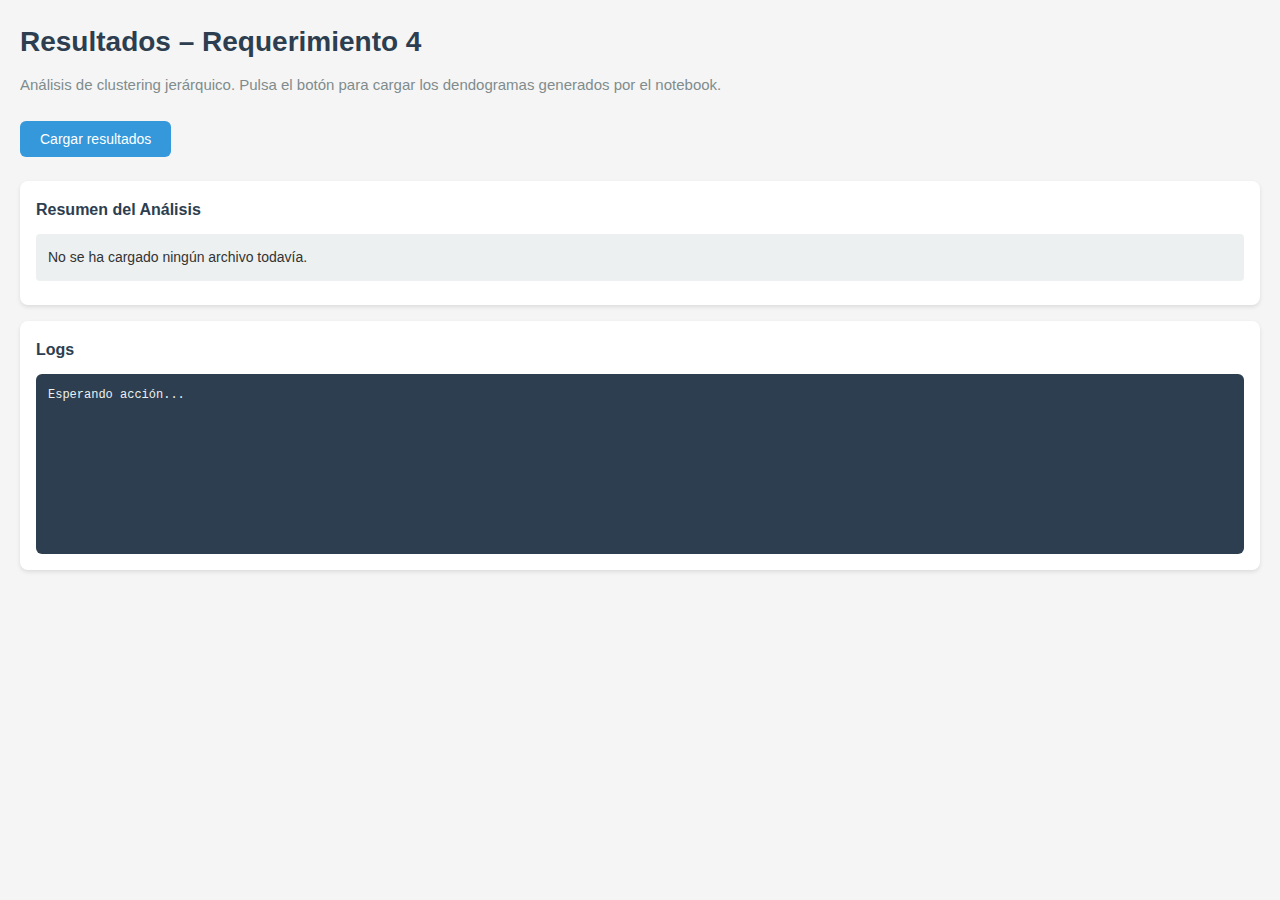
<file: proyecto/requerimiento4/index.html>
<!doctype html>
<html lang="es">

<head>
    <meta charset="utf-8" />
    <meta name="viewport" content="width=device-width,initial-scale=1" />
    <title>Requerimiento 4 – Resultados</title>
    <style>
        * {
            box-sizing: border-box;
            margin: 0;
            padding: 0;
        }

        body {
            font-family: -apple-system, BlinkMacSystemFont, 'Segoe UI', Roboto, sans-serif;
            line-height: 1.6;
            color: #333;
            background: #f5f5f5;
            padding: 20px;
        }

        h1 {
            color: #2c3e50;
            margin-bottom: 8px;
            font-size: 28px;
        }

        .lead {
            color: #7f8c8d;
            margin-bottom: 24px;
            font-size: 15px;
        }

        button {
            background: #3498db;
            color: white;
            border: none;
            padding: 10px 20px;
            border-radius: 6px;
            cursor: pointer;
            font-size: 14px;
            font-weight: 500;
            transition: background 0.2s;
        }

        button:hover:not(:disabled) {
            background: #2980b9;
        }

        button:disabled {
            background: #bdc3c7;
            cursor: not-allowed;
        }

        .muted {
            color: #95a5a6;
            font-size: 13px;
        }

        .grid {
            display: grid;
            grid-template-columns: repeat(auto-fit, minmax(350px, 1fr));
            gap: 16px;
            margin-top: 24px;
        }

        .full-width {
            grid-column: 1 / -1;
        }

        .card {
            background: white;
            border-radius: 8px;
            padding: 16px;
            box-shadow: 0 2px 4px rgba(0, 0, 0, 0.1);
            transition: transform 0.2s, box-shadow 0.2s;
        }

        .card:hover {
            transform: translateY(-2px);
            box-shadow: 0 4px 8px rgba(0, 0, 0, 0.15);
        }

        .card strong {
            display: block;
            font-size: 16px;
            color: #2c3e50;
            margin-bottom: 12px;
        }

        .status {
            padding: 12px;
            background: #ecf0f1;
            border-radius: 4px;
            font-size: 14px;
        }

        .preview {
            max-width: 100%;
            border-radius: 6px;
            border: 1px solid #ddd;
            margin-top: 8px;
            cursor: pointer;
            transition: opacity 0.2s;
        }

        .preview:hover {
            opacity: 0.9;
        }

        .clickable-hint {
            text-align: center;
            margin-top: 8px;
            font-size: 12px;
            color: #7f8c8d;
            font-style: italic;
        }

        pre {
            background: #2c3e50;
            color: #ecf0f1;
            padding: 12px;
            border-radius: 6px;
            overflow: auto;
            font-size: 12px;
            font-family: 'Courier New', monospace;
        }

        code {
            background: #ecf0f1;
            padding: 2px 6px;
            border-radius: 3px;
            font-family: 'Courier New', monospace;
            font-size: 12px;
        }

        /* Modal styles */
        .modal {
            display: none;
            position: fixed;
            z-index: 1000;
            left: 0;
            top: 0;
            width: 100%;
            height: 100%;
            background-color: rgba(0, 0, 0, 0.9);
            animation: fadeIn 0.3s;
        }

        .modal.active {
            display: flex;
            flex-direction: column;
            align-items: center;
            justify-content: center;
        }

        @keyframes fadeIn {
            from {
                opacity: 0;
            }

            to {
                opacity: 1;
            }
        }

        /* 🔧 Nuevo contenedor que permite desplazamiento vertical */
        .modal-body {
            max-height: 90vh;
            /* altura máxima del área visible */
            overflow-y: auto;
            /* scroll vertical si la imagen es más alta */
            overflow-x: hidden;
            padding: 20px;
        }

        /* Estilo personalizado para el scrollbar */
        .modal-body::-webkit-scrollbar {
            width: 12px;
        }

        .modal-body::-webkit-scrollbar-track {
            background: rgba(255, 255, 255, 0.1);
            border-radius: 6px;
        }

        .modal-body::-webkit-scrollbar-thumb {
            background: rgba(255, 255, 255, 0.5);
            border-radius: 6px;
        }

        .modal-body::-webkit-scrollbar-thumb:hover {
            background: rgba(255, 255, 255, 0.7);
        }

        /* Imagen dentro del modal */
        .modal-content {
            display: block;
            margin: 0 auto;
            max-width: 95%;
            height: auto;
            animation: zoomIn 0.3s;
        }

        @keyframes zoomIn {
            from {
                transform: scale(0.8);
            }

            to {
                transform: scale(1);
            }
        }

        .modal-close {
            position: fixed;
            top: 20px;
            right: 35px;
            color: #f1f1f1;
            font-size: 40px;
            font-weight: bold;
            cursor: pointer;
            transition: color 0.2s;
            z-index: 1001;
            background: rgba(0, 0, 0, 0.5);
            width: 50px;
            height: 50px;
            border-radius: 50%;
            display: flex;
            align-items: center;
            justify-content: center;
            line-height: 1;
        }

        .modal-close:hover {
            color: #bbb;
            background: rgba(0, 0, 0, 0.7);
        }

        .modal-title {
            position: fixed;
            top: 20px;
            left: 35px;
            color: #f1f1f1;
            font-size: 20px;
            font-weight: bold;
            z-index: 1001;
            background: rgba(0, 0, 0, 0.7);
            padding: 10px 20px;
            border-radius: 6px;
        }
    </style>
</head>

<body>
    <h1>Resultados – Requerimiento 4</h1>
    <p class="lead">Análisis de clustering jerárquico. Pulsa el botón para cargar los dendogramas generados por el
        notebook.</p>

    <div>
        <button id="loadBtn">Cargar resultados</button>
        <span id="msg" class="muted" style="margin-left:12px"></span>
    </div>

    <div class="grid">
        <!-- Resumen -->
        <div id="summary" class="card full-width">
            <strong>Resumen del Análisis</strong>
            <div class="status" id="summaryText">No se ha cargado ningún archivo todavía.</div>
            <div id="counts" style="margin-top:8px"></div>
        </div>

        <!-- Dendograma Single -->
        <div class="card" id="singleCard" style="display:none;">
            <strong>Dendograma - Single Linkage</strong>
            <div class="muted" style="margin-bottom:8px;">Método de enlace simple (distancia mínima entre clusters)
            </div>
            <img id="singleImg" class="preview" alt="Dendograma Single" style="display:none" />
            <div id="singleMsg" class="muted" style="margin-top:6px"></div>
            <div class="clickable-hint" id="singleHint" style="display:none;">👆 Clic para ampliar</div>
        </div>

        <!-- Dendograma Complete -->
        <div class="card" id="completeCard" style="display:none;">
            <strong>Dendograma - Complete Linkage</strong>
            <div class="muted" style="margin-bottom:8px;">Método de enlace completo (distancia máxima entre clusters)
            </div>
            <img id="completeImg" class="preview" alt="Dendograma Complete" style="display:none" />
            <div id="completeMsg" class="muted" style="margin-top:6px"></div>
            <div class="clickable-hint" id="completeHint" style="display:none;">👆 Clic para ampliar</div>
        </div>

        <!-- Dendograma Average -->
        <div class="card" id="averageCard" style="display:none;">
            <strong>Dendograma - Average Linkage</strong>
            <div class="muted" style="margin-bottom:8px;">Método de enlace promedio (distancia media entre clusters)
            </div>
            <img id="averageImg" class="preview" alt="Dendograma Average" style="display:none" />
            <div id="averageMsg" class="muted" style="margin-top:6px"></div>
            <div class="clickable-hint" id="averageHint" style="display:none;">👆 Clic para ampliar</div>
        </div>

        <!-- Logs -->
        <div class="card full-width">
            <strong>Logs</strong>
            <pre id="log" style="height:180px">Esperando acción...</pre>
        </div>
    </div>

    <!-- Modal para ampliar imagen -->
    <div id="imageModal" class="modal">
        <span class="modal-close" id="modalClose">&times;</span>
        <div class="modal-title" id="modalTitle"></div>

        <!-- 🔧 Nuevo contenedor con scroll -->
        <div class="modal-body">
            <img class="modal-content" id="modalImg">
        </div>
    </div>


    <script>
        // Rutas relativas desde este archivo (requerimiento4/index.html)
        // Todos los archivos están en la misma carpeta del HTML
        const paths = {
            single: 'dendrograma_single.png',
            complete: 'dendrograma_complete.png',
            average: 'dendrograma_average.png'
        };

        const logEl = document.getElementById('log');
        function log(...args) { logEl.textContent = args.join(' ') + "\n\n" + logEl.textContent; }

        function showMsg(text) { document.getElementById('msg').textContent = text; }

        async function checkImage(url) {
            try {
                const r = await fetch(url, { method: 'HEAD' });
                return r.ok;
            } catch (e) {
                return false;
            }
        }

        // Modal functionality
        const modal = document.getElementById('imageModal');
        const modalImg = document.getElementById('modalImg');
        const modalTitle = document.getElementById('modalTitle');
        const modalClose = document.getElementById('modalClose');

        function openModal(imgSrc, title) {
            modal.classList.add('active');
            modalImg.src = imgSrc;
            modalTitle.textContent = title;
            document.body.style.overflow = 'hidden';
        }

        function closeModal() {
            modal.classList.remove('active');
            document.body.style.overflow = 'auto';
        }

        modalClose.onclick = closeModal;
        modal.onclick = function (e) {
            if (e.target === modal || e.target === modalImg) {
                closeModal();
            }
        };

        document.addEventListener('keydown', function (e) {
            if (e.key === 'Escape' && modal.classList.contains('active')) {
                closeModal();
            }
        });

        document.getElementById('loadBtn').addEventListener('click', async function () {
            const btn = this;
            btn.disabled = true;
            showMsg('Cargando...');
            log('Inicio de carga de resultados');
            document.getElementById('summaryText').textContent = 'Verificando archivos...';

            try {
                // Check all dendograms
                const singleOk = await checkImage(paths.single);
                const completeOk = await checkImage(paths.complete);
                const averageOk = await checkImage(paths.average);

                log(`Dendograma Single: ${singleOk ? 'OK' : 'No encontrado'}`);
                log(`Dendograma Complete: ${completeOk ? 'OK' : 'No encontrado'}`);
                log(`Dendograma Average: ${averageOk ? 'OK' : 'No encontrado'}`);

                // Update summary
                const summaryEl = document.getElementById('summaryText');
                const found = [singleOk, completeOk, averageOk].filter(Boolean).length;

                if (found === 0) {
                    summaryEl.textContent = 'No se encontraron dendogramas en la carpeta.';
                    document.getElementById('counts').innerHTML = '<div class="muted">Verifica que los archivos PNG estén en la misma carpeta que este HTML.</div>';
                } else {
                    summaryEl.innerHTML = `Dendogramas encontrados: <strong>${found} de 3</strong>`;
                    document.getElementById('counts').innerHTML = '<div class="muted">Los dendogramas muestran diferentes métodos de clustering jerárquico.</div>';
                }

                // Single Linkage
                const singleCard = document.getElementById('singleCard');
                const singleImg = document.getElementById('singleImg');
                const singleMsg = document.getElementById('singleMsg');
                const singleHint = document.getElementById('singleHint');

                if (singleOk) {
                    singleCard.style.display = 'block';
                    singleImg.src = paths.single;
                    singleImg.style.display = 'block';
                    singleMsg.textContent = '';
                    singleHint.style.display = 'block';
                    singleImg.onclick = () => openModal(paths.single, 'Dendograma - Single Linkage');
                } else {
                    singleCard.style.display = 'block';
                    singleImg.style.display = 'none';
                    singleMsg.textContent = 'Imagen no encontrada: ' + paths.single;
                    singleHint.style.display = 'none';
                }

                // Complete Linkage
                const completeCard = document.getElementById('completeCard');
                const completeImg = document.getElementById('completeImg');
                const completeMsg = document.getElementById('completeMsg');
                const completeHint = document.getElementById('completeHint');

                if (completeOk) {
                    completeCard.style.display = 'block';
                    completeImg.src = paths.complete;
                    completeImg.style.display = 'block';
                    completeMsg.textContent = '';
                    completeHint.style.display = 'block';
                    completeImg.onclick = () => openModal(paths.complete, 'Dendograma - Complete Linkage');
                } else {
                    completeCard.style.display = 'block';
                    completeImg.style.display = 'none';
                    completeMsg.textContent = 'Imagen no encontrada: ' + paths.complete;
                    completeHint.style.display = 'none';
                }

                // Average Linkage
                const averageCard = document.getElementById('averageCard');
                const averageImg = document.getElementById('averageImg');
                const averageMsg = document.getElementById('averageMsg');
                const averageHint = document.getElementById('averageHint');

                if (averageOk) {
                    averageCard.style.display = 'block';
                    averageImg.src = paths.average;
                    averageImg.style.display = 'block';
                    averageMsg.textContent = '';
                    averageHint.style.display = 'block';
                    averageImg.onclick = () => openModal(paths.average, 'Dendograma - Average Linkage');
                } else {
                    averageCard.style.display = 'block';
                    averageImg.style.display = 'none';
                    averageMsg.textContent = 'Imagen no encontrada: ' + paths.average;
                    averageHint.style.display = 'none';
                }

                log('Carga finalizada.');
                showMsg('Carga finalizada.');
            } catch (err) {
                log('Error general:', err.message);
                showMsg('Error: ' + err.message);
            } finally {
                btn.disabled = false;
            }
        });
    </script>
</body>

</html>
</file>
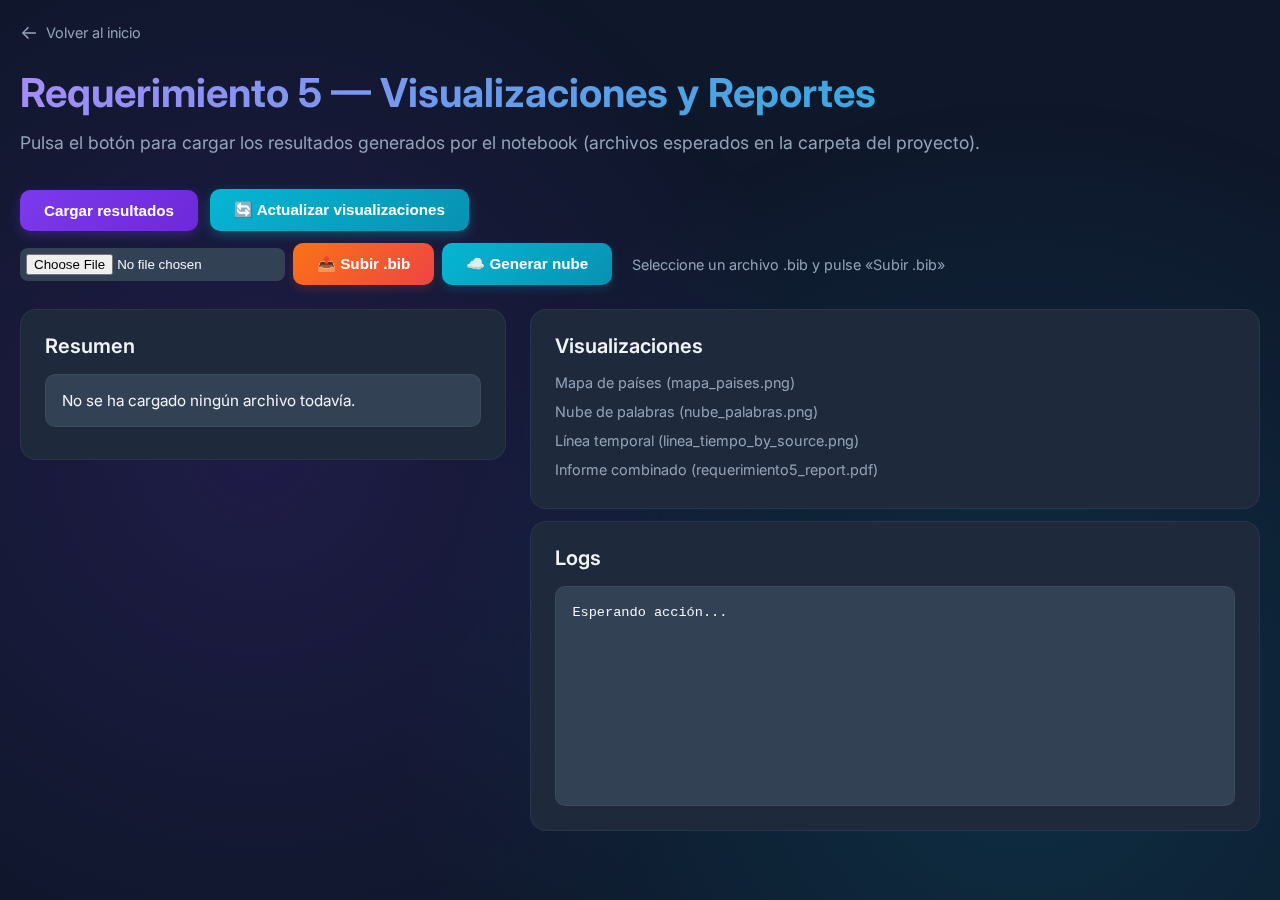
<file: proyecto/requerimiento5/index.html>
<!doctype html>
<html lang="es">
<head>
    <meta charset="utf-8" />
    <meta name="viewport" content="width=device-width,initial-scale=1" />
    <title>Requerimiento 5 — Resultados</title>
    <style>
@import url('https://fonts.googleapis.com/css2?family=Inter:wght@400;500;600;700&display=swap');

:root {
  --primary: #7c3aed;
  --primary-dark: #6d28d9;
  --primary-light: #a78bfa;
  --secondary: #06b6d4;
  --background: #0f172a;
  --surface: #1e293b;
  --card: #334155;
  --text: #f1f5f9;
  --text-muted: #94a3b8;
  --accent: #f59e0b;
}

* {
  margin: 0;
  padding: 0;
  box-sizing: border-box;
}

body {
  font-family: 'Inter', system-ui, -apple-system, "Segoe UI", Roboto, Arial;
  background: var(--background);
  color: var(--text);
  min-height: 100vh;
  position: relative;
  overflow-x: hidden;
  padding: 20px;
}

body::before {
  content: '';
  position: fixed;
  top: 0;
  left: 0;
  right: 0;
  bottom: 0;
  background: 
    radial-gradient(circle at 20% 50%, rgba(124, 58, 237, 0.15) 0%, transparent 50%),
    radial-gradient(circle at 80% 80%, rgba(6, 182, 212, 0.15) 0%, transparent 50%);
  pointer-events: none;
  z-index: 0;
}

.wrap {
  max-width: 1400px;
  margin: 0 auto;
  position: relative;
  z-index: 1;
}

h1 {
  font-size: 2.5rem;
  font-weight: 700;
  margin-bottom: 12px;
  background: linear-gradient(135deg, var(--primary-light), var(--secondary));
  -webkit-background-clip: text;
  -webkit-text-fill-color: transparent;
  background-clip: text;
}

.lead {
  font-size: 1.1rem;
  color: var(--text-muted);
  margin-bottom: 32px;
  line-height: 1.6;
}

button {
  background: linear-gradient(135deg, var(--primary), var(--primary-dark));
  color: white;
  border: none;
  padding: 12px 24px;
  border-radius: 10px;
  cursor: pointer;
  font-size: 0.95rem;
  font-weight: 600;
  transition: all 0.3s cubic-bezier(0.4, 0, 0.2, 1);
  box-shadow: 0 4px 12px rgba(124, 58, 237, 0.3);
}

button:hover:not(:disabled) {
  transform: translateY(-2px);
  box-shadow: 0 6px 20px rgba(124, 58, 237, 0.5);
}

button:disabled {
  background: var(--card);
  cursor: not-allowed;
  transform: none;
  box-shadow: none;
}

.muted {
  color: var(--text-muted);
  font-size: 0.9rem;
}

.grid {
  display: grid;
  grid-template-columns: 1fr 1.5fr;
  gap: 24px;
  margin-top: 24px;
}

@media (max-width: 1024px) {
  .grid {
    grid-template-columns: 1fr;
  }
}

.card {
  background: var(--surface);
  border-radius: 16px;
  padding: 24px;
  border: 1px solid rgba(148, 163, 184, 0.1);
  transition: all 0.3s;
}

.card:hover {
  border-color: rgba(124, 58, 237, 0.3);
  box-shadow: 0 8px 24px rgba(124, 58, 237, 0.2);
}

.card strong {
  display: block;
  font-size: 1.25rem;
  font-weight: 600;
  margin-bottom: 16px;
  color: var(--text);
}

.status {
  padding: 16px;
  background: var(--card);
  border-radius: 10px;
  font-size: 0.95rem;
  border: 1px solid rgba(148, 163, 184, 0.1);
}

.preview {
  max-width: 100%;
  border-radius: 12px;
  border: 1px solid rgba(148, 163, 184, 0.2);
  margin-top: 12px;
  transition: transform 0.3s;
}

/* Prevent very large generated images from breaking the layout */
.preview {
    max-height: 560px; /* limit height */
    width: 100%;
    height: auto;
    object-fit: contain;
}

/* Ensure large generated images don't break the layout. Use responsive sizing
     and contain the image within a reasonable max-height. */
.preview {
    display: block;
    max-width: 100%;
    width: 100%;
    height: auto;
    max-height: 640px; /* limit extreme tall images */
    object-fit: contain;
}

.preview:hover {
  transform: scale(1.02);
}

.btn-link {
  display: inline-block;
  padding: 10px 20px;
  background: linear-gradient(135deg, #16a34a, #15803d);
  color: white;
  text-decoration: none;
  border-radius: 10px;
  font-size: 0.9rem;
  font-weight: 600;
  transition: all 0.3s;
  box-shadow: 0 4px 12px rgba(22, 163, 74, 0.3);
}

.btn-link:hover {
  transform: translateY(-2px);
  box-shadow: 0 6px 20px rgba(22, 163, 74, 0.5);
  background: linear-gradient(135deg, #15803d, #166534);
}

pre {
  background: var(--card);
  color: var(--text);
  padding: 16px;
  border-radius: 10px;
  overflow: auto;
  font-family: 'Courier New', monospace;
  font-size: 0.85rem;
  border: 1px solid rgba(148, 163, 184, 0.1);
  line-height: 1.5;
}

table {
  width: 100%;
  border-collapse: collapse;
  margin-top: 12px;
}

th {
  background: var(--card);
  color: var(--text);
  padding: 12px;
  text-align: left;
  font-weight: 600;
  border-bottom: 2px solid var(--primary);
}

td {
  padding: 12px;
  border-bottom: 1px solid rgba(148, 163, 184, 0.1);
}

tr:hover {
  background: var(--card);
}

code {
  background: var(--card);
  padding: 4px 8px;
  border-radius: 6px;
  font-family: 'Courier New', monospace;
  font-size: 0.85rem;
  color: var(--primary-light);
}

.top-list table {
  margin-top: 0;
}
    </style>
</head>
<body>
<div class="wrap">
    <div style="margin-bottom: 24px;">
        <a href="../../index.html" style="display: inline-flex; align-items: center; gap: 8px; color: var(--text-muted); text-decoration: none; font-size: 0.9rem; transition: color 0.3s;">
            <span style="font-size: 1.2rem;">←</span> Volver al inicio
        </a>
    </div>
    
    <h1>Requerimiento 5 — Visualizaciones y Reportes</h1>
    <p class="lead">Pulsa el botón para cargar los resultados generados por el notebook (archivos esperados en la carpeta del proyecto).</p>

    <div style="display: flex; gap: 12px; align-items: center; flex-wrap: wrap;">
        <button id="loadBtn">Cargar resultados</button>
        <button id="refreshBtn" style="background: linear-gradient(135deg, var(--secondary), #0891b2); box-shadow: 0 4px 12px rgba(6, 182, 212, 0.3);" disabled>🔄 Actualizar visualizaciones</button>
        <span id="msg" class="muted" style="margin-left:12px"></span>
    </div>

    <!-- Upload and regenerate controls -->
    <div style="display:flex; gap:8px; align-items:center; margin-top:12px;">
        <input id="bibFile" type="file" accept=".bib" style="padding:6px; background:var(--card); color:var(--text); border-radius:8px;" />
        <button id="uploadBibBtn" style="background: linear-gradient(135deg, #f97316, #ef4444); box-shadow: 0 4px 10px rgba(239,68,68,0.2);">📤 Subir .bib</button>
        <button id="runCloudBtn" style="background: linear-gradient(135deg, #06b6d4, #0891b2); box-shadow: 0 4px 10px rgba(6,182,212,0.2);">☁️ Generar nube</button>
        <span id="uploadMsg" class="muted" style="margin-left:12px">Seleccione un archivo .bib y pulse «Subir .bib»</span>
    </div>
    
    <div id="updateInfo" style="margin-top: 16px; padding: 12px; background: var(--card); border-radius: 10px; border: 1px solid rgba(148, 163, 184, 0.1); display: none;">
        <div style="display: flex; justify-content: space-between; align-items: center; flex-wrap: wrap; gap: 12px;">
            <div>
                <span class="muted">📊 Última actualización:</span>
                <strong id="lastUpdate" style="margin-left: 8px; color: var(--primary-light);">-</strong>
            </div>
            <div>
                <span class="muted">📝 Registros totales:</span>
                <strong id="totalRecords" style="margin-left: 8px; color: var(--secondary);">-</strong>
            </div>
            <div>
                <label style="display: flex; align-items: center; gap: 8px; cursor: pointer;">
                    <input type="checkbox" id="autoRefresh" style="cursor: pointer;">
                    <span class="muted">Auto-actualizar cada 30s</span>
                </label>
            </div>
        </div>
        <div style="margin-top:10px; font-size:0.9rem; color:var(--text-muted);">
            <span class="muted">Fuente de datos:</span>
            <code id="recordsSource" style="margin-left:8px; color:var(--primary-light);">-</code>
            <span id="recordsMeta" style="margin-left:12px; color:var(--text-muted);">-</span>
        </div>
    </div>

    <div class="grid">
        <div>
            <div id="summary" class="card">
                <strong>Resumen</strong>
                <div class="status" id="summaryText">No se ha cargado ningún archivo todavía.</div>
                <div id="counts" style="margin-top:8px"></div>
            </div>

            <div id="topCountriesCard" class="card" style="margin-top:12px; display:none;">
                <strong>Top países (primer autor)</strong>
                <div class="top-list" id="topCountries"></div>
            </div>

            
        </div>

        <div>
            <div class="card">
                <strong>Visualizaciones</strong>
                <div id="visuals" style="margin-top:8px">
                    <div id="mapContainer" style="margin-bottom:12px;">
                        <div style="display: flex; justify-content: space-between; align-items: center; margin-bottom: 8px;">
                            <div class="muted">Mapa de países (mapa_paises.png)</div>
                            <span id="mapTimestamp" class="muted" style="font-size: 0.8rem;"></span>
                        </div>
                        <img id="mapImg" class="preview" alt="Mapa de países" style="display:none" />
                        <div id="mapMsg" class="muted" style="margin-top:6px"></div>
                    </div>

                    <div id="cloudContainer" style="margin-bottom:12px;">
                        <div style="display: flex; justify-content: space-between; align-items: center; margin-bottom: 8px;">
                            <div class="muted">Nube de palabras (nube_palabras.png)</div>
                            <span id="cloudTimestamp" class="muted" style="font-size: 0.8rem;"></span>
                        </div>
                        <img id="cloudImg" class="preview" alt="Nube de palabras" style="display:none" />
                        <div id="cloudMsg" class="muted" style="margin-top:6px"></div>
                    </div>

                    <div id="timelineContainer" style="margin-bottom:12px;">
                        <div style="display: flex; justify-content: space-between; align-items: center; margin-bottom: 8px;">
                            <div class="muted">Línea temporal (linea_tiempo_by_source.png)</div>
                            <span id="timelineTimestamp" class="muted" style="font-size: 0.8rem;"></span>
                        </div>
                        <img id="timelineImg" class="preview" alt="Línea temporal" style="display:none" />
                        <div id="timelineMsg" class="muted" style="margin-top:6px"></div>
                        <div style="margin-top:6px;">
                            <a id="timelinePdfLink" class="btn-link" target="_blank" style="display:none">Abrir línea temporal (PDF)</a>
                        </div>
                    </div>

                    <div id="pdfContainer">
                        <div class="muted">Informe combinado (requerimiento5_report.pdf)</div>
                        <a id="reportLink" class="btn-link" target="_blank" style="display:none">Abrir informe (PDF)</a>
                        <div id="pdfMsg" class="muted" style="margin-top:6px"></div>
                    </div>
                </div>
            </div>

            <div class="card" style="margin-top:12px;">
                <strong>Logs</strong>
                <pre id="log" style="height:220px">Esperando acción...</pre>
            </div>
        </div>
    </div>

    <script>
    // Rutas relativas desde este archivo (requerimiento5/index.html)
    // Los archivos generados por el notebook se colocan en la carpeta `outputs/`
    // Dirección pública del backend (Render). Este valor se usa SOLO para las
    // llamadas de acción (POST): /api/upload_bib y /api/run_wordcloud.
    // Los ficheros estáticos como `data/` y `outputs/` se consideran locales y
    // se cargarán desde el mismo origen que sirve esta página (rutas relativas).
    const API_BACKEND = 'https://backend-proyecto-analisis-algoritmos.onrender.com';
    const apiBase = API_BACKEND || ((location.protocol && location.protocol.startsWith('http')) ? location.origin : '');
    // staticBase queda vacío por defecto: las rutas relativas (p.ej. 'outputs/nube.png')
    // se resolverán desde el origen que sirva esta página.
    const staticBase = '';

        const paths = {
            records: 'data/records.csv',
            cache: 'data/country_lookup.csv',
            mapa: 'outputs/mapa_paises.png',
            nube: 'outputs/nube_palabras.png',
            timeline_png: 'outputs/linea_tiempo_by_source.png',
            timeline_pdf: 'outputs/linea_tiempo_by_source.pdf',
            report: 'outputs/requerimiento5_report.pdf'
        };

        function resolvePath(p){
            if(!p) return p;
            // absolute URL or already starting with / -> return as-is
            if(p.startsWith('http') || p.startsWith('/')) return p;
            // For static files (data/, outputs/) we keep relative paths so they
            // are requested from the same origin that serves this page.
            // This ensures `records.csv` and `country_lookup.csv` remain local.
            return staticBase ? (staticBase + p) : p;
        }

        const logEl = document.getElementById('log');
        function log(...args){ logEl.textContent = args.join(' ') + "\n\n" + logEl.textContent; }

        function showMsg(text){ document.getElementById('msg').textContent = text; }
        
        let autoRefreshInterval = null;
        let lastRecordCount = 0;
        let isLoaded = false;

        async function fetchText(path){
            // Append cache-buster so we don't get stale copies of records/frequencies
            let p = resolvePath(path);
            const ts = new Date().getTime();
            if(p.indexOf('?') === -1) p = p + '?t=' + ts; else p = p + '&t=' + ts;
            try{
                const res = await fetch(p);
                if(!res.ok) throw new Error('HTTP ' + res.status);
                return await res.text();
            } catch(e){
                throw new Error(`No disponible: ${p} (${e.message})`);
            }
        }

        function parseCSVSimple(text){
            // Parse CSV simple: as fallback splits by lines and commas.
            // No robust quoting support; suficiente para mostrar columnas principales.
            const lines = text.split(/\r?\n/).filter(l => l.trim() !== '');
            if(lines.length === 0) return {headers:[], rows:[]};
            const headers = lines[0].split(',').map(h => h.replace(/^"|"$/g,'').trim());
            const rows = lines.slice(1).map(line => {
                // naive split but keep quoted values together
                const values = [];
                let cur = '', inQ=false;
                for(let i=0;i<line.length;i++){
                    const ch = line[i];
                    if(ch === '"' ) { inQ = !inQ; continue; }
                    if(ch === ',' && !inQ){ values.push(cur); cur=''; continue; }
                    cur += ch;
                }
                values.push(cur);
                // pad to headers
                while(values.length < headers.length) values.push('');
                return headers.reduce((o,k,i)=>{ o[k]= (values[i]||'').trim(); return o; }, {});
            });
            return {headers, rows};
        }

    // Helper: update total records and lastUpdate from records.csv
        async function updateCountsFromRecords(){
            try{
                // Prefer backend records_total endpoint when available
                let total = null;
                let sourceName = null;
                if(API_BACKEND){
                    try{
                        const r = await fetch(API_BACKEND.replace(/\/$/, '') + '/api/records_total');
                        if(r.ok){
                            const j = await r.json();
                            if(j && typeof j.total_records === 'number'){
                                total = j.total_records;
                                sourceName = j.source || '';
                            }
                        }
                    }catch(e){
                        // ignore and fallback to local CSV
                    }
                }

                const resolved = resolvePath(paths.records);
                // If we have remote total, show the remote source
                if(total !== null){
                    document.getElementById('recordsSource').textContent = sourceName ? (sourceName + ' (remoto)') : (API_BACKEND + '/api/records_total');
                    document.getElementById('recordsMeta').textContent = '(obtenido desde backend remoto)';
                    document.getElementById('totalRecords').textContent = total;
                    lastRecordCount = total;
                    document.getElementById('updateInfo').style.display = 'block';
                    document.getElementById('lastUpdate').textContent = new Date().toLocaleString('es-ES');
                    log('Conteo (remoto) actualizado a', total);
                    return total;
                }

                // Fallback: read local records.csv
                document.getElementById('recordsSource').textContent = resolved;
                try{
                    const head = await fetch(resolved, { method: 'HEAD' });
                    if(head.ok){
                        const lm = head.headers.get('last-modified');
                        const cl = head.headers.get('content-length');
                        const metaParts = [];
                        if(lm) metaParts.push('mod: ' + new Date(lm).toLocaleString('es-ES'));
                        if(cl) metaParts.push('size: ' + (Math.round(Number(cl)/1024)) + ' KB');
                        document.getElementById('recordsMeta').textContent = metaParts.join(' | ');
                    } else {
                        document.getElementById('recordsMeta').textContent = '';
                    }
                }catch(e){ document.getElementById('recordsMeta').textContent = ''; }

                const recordsText = await fetchText(paths.records);
                const parsed = parseCSVSimple(recordsText);
                total = parsed.rows.length;
                document.getElementById('totalRecords').textContent = total;
                lastRecordCount = total;
                document.getElementById('updateInfo').style.display = 'block';
                document.getElementById('lastUpdate').textContent = new Date().toLocaleString('es-ES');
                log('Conteo actualizado a', total);
                return total;
            } catch(e){
                // if records not available, don't fail
                log('No se pudo leer records.csv para actualizar conteo:', e.message);
                return null;
            }
        }

        function topCounts(items, key, topN=10){
            const counts = {};
            items.forEach(it => {
                const k = (it[key] || '').trim();
                if(!k) return;
                counts[k] = (counts[k] || 0) + 1;
            });
            const arr = Object.entries(counts).sort((a,b)=>b[1]-a[1]).slice(0,topN);
            return arr;
        }

        // Use an <img> probe to check if an image URL exists.
        // This avoids CORS/preflight issues that appear when using fetch HEAD from browsers.
        async function checkImage(url){
            const p = resolvePath(url);
            return new Promise((resolve) => {
                try{
                    const img = new Image();
                    // Add cache-buster
                    const sep = p.indexOf('?') === -1 ? '?' : '&';
                    img.onload = function(){ resolve(true); };
                    img.onerror = function(){ resolve(false); };
                    img.src = p + sep + 't=' + (new Date().getTime());
                }catch(e){ resolve(false); }
            });
        }

        // If the backend exposes a direct image endpoint, prefer it for the cloud.
        function remoteCloudUrl(){
            // Prefer the explicit /api/image endpoint if available on the backend.
            if(API_BACKEND){
                return API_BACKEND.replace(/\/$/, '') + '/api/image';
            }
            return null;
        }

        // Probe a set of candidate remote URLs and return the first reachable one.
        async function findRemoteCloud(){
            if(!API_BACKEND) return null;
            const base = API_BACKEND.replace(/\/$/, '');
            const candidates = [
                base + '/api/image',
                base + '/outputs/nube_palabras.png',
                base + '/api/outputs/nube_palabras.png',
                base + '/image',
                base + '/outputs/nube_palabras.PNG'
            ];
            for(const c of candidates){
                try{
                    const ok = await checkImage(c);
                    if(ok) return c;
                }catch(e){
                    // ignore
                }
            }
            return null;
        }

        // Probe a named output file on the remote backend (e.g. timeline image)
        async function findRemoteOutput(name){
            if(!API_BACKEND) return null;
            const base = API_BACKEND.replace(/\/$/, '');
            const candidates = [
                base + '/outputs/' + name,
                base + '/api/outputs/' + name,
            ];
            for(const c of candidates){
                try{
                    const ok = await checkImage(c);
                    if(ok) return c;
                }catch(e){ }
            }
            return null;
        }

        document.getElementById('loadBtn').addEventListener('click', async function(){
            const btn = this;
            btn.disabled = true;
            showMsg('Cargando...');
            log('Inicio de carga de resultados');
            document.getElementById('summaryText').textContent = 'Cargando archivos...';
            try{
                // Fetch records.csv
                let recordsText=null;
                try{
                    recordsText = await fetchText(paths.records);
                    log('records.csv cargado:', paths.records);
                } catch(e){
                    log(e.message);
                }

                // Fetch country_lookup.csv
                let cacheText=null;
                try{
                    cacheText = await fetchText(paths.cache);
                    log('country_lookup.csv cargado:', paths.cache);
                } catch(e){
                    log(e.message);
                }

                // Try to show images and PDF (HEAD requests)
                const mapaOk = await checkImage(paths.mapa);
                const nubeOk = await checkImage(paths.nube);
                const timelineOk = await checkImage(paths.timeline_png);
                let reportOk = false;
                try {
                    const r = await fetch(resolvePath(paths.report), {method:'HEAD'});
                    reportOk = r.ok;
                } catch(e){ reportOk = false; }
                let timelinePdfOk = false;
                try {
                    const r2 = await fetch(resolvePath(paths.timeline_pdf), {method:'HEAD'});
                    timelinePdfOk = r2.ok;
                } catch(e){ timelinePdfOk = false; }

                // Process and display summary
                const summaryEl = document.getElementById('summaryText');
                // Prefer remote records_total endpoint for totals when available
                let remoteInfo = null;
                if(API_BACKEND){
                    try{
                        const rr = await fetch(API_BACKEND.replace(/\/$/, '') + '/api/records_total');
                        if(rr.ok){ remoteInfo = await rr.json(); }
                    }catch(e){ /* ignore */ }
                }

                if(!recordsText && !cacheText && !remoteInfo){
                    summaryEl.textContent = 'No se encontraron archivos records.csv ni country_lookup.csv en las rutas esperadas.';
                    document.getElementById('counts').textContent = '';
                } else {
                    // parse CSVs
                    let records = {headers:[], rows:[]};
                    let cache = {headers:[], rows:[]};
                    if(recordsText) records = parseCSVSimple(recordsText);
                    if(cacheText) cache = parseCSVSimple(cacheText);
                    const totalRecords = remoteInfo && typeof remoteInfo.total_records === 'number' ? remoteInfo.total_records : records.rows.length;
                    const identified = cache.rows.filter(r => (r.country || '').trim() !== '').length;
                    const countriesList = cache.rows.map(r => ({country: r.country || '', iso: r.country_iso2 || ''}));
                    const top = topCounts(cache.rows, 'country', 12);
                    const sourceNote = remoteInfo && remoteInfo.source ? ` (fuente remota: ${remoteInfo.source})` : '';
                    summaryEl.innerHTML = `Registros cargados: <strong>${totalRecords}</strong>${sourceNote}<br>Países identificados en cache: <strong>${identified}</strong>`;
                    const countsEl = document.getElementById('counts');
                    countsEl.innerHTML = `<div class="muted">Si los archivos no existen, verifica que el notebook guardó los resultados en: <code>requerimiento5/data/</code> y <code>outputs/</code></div>`;

                    // Show top countries
                    const topCard = document.getElementById('topCountriesCard');
                    const topContainer = document.getElementById('topCountries');
                    if(top.length){
                        topCard.style.display = 'block';
                        topContainer.innerHTML = '<table><thead><tr><th>País</th><th>Publicaciones</th></tr></thead><tbody>'
                            + top.map(t => `<tr><td>${t[0]}</td><td>${t[1]}</td></tr>`).join('')
                            + '</tbody></table>';
                    } else {
                        topCard.style.display = 'none';
                    }

                    // (Omitido) Vista previa de records.csv eliminada por petición del usuario
                }

                // Show visuals
                const mapImg = document.getElementById('mapImg');
                const cloudImg = document.getElementById('cloudImg');
                const timelineImg = document.getElementById('timelineImg');
                const mapMsg = document.getElementById('mapMsg');
                const cloudMsg = document.getElementById('cloudMsg');
                const timelineMsg = document.getElementById('timelineMsg');
                const pdfMsg = document.getElementById('pdfMsg');
                const reportLink = document.getElementById('reportLink');
                const timelinePdfLink = document.getElementById('timelinePdfLink');

                if(mapaOk){
                    mapImg.src = resolvePath(paths.mapa) + '?t=' + new Date().getTime();
                    mapImg.style.display = 'block';
                    mapMsg.textContent = '';
                } else {
                    mapImg.style.display = 'none';
                    mapMsg.textContent = 'Mapa no encontrado en: ' + paths.mapa;
                }

                // Prefer the canonical remote image endpoint '/api/image' on the backend.
                const remoteApiImage = API_BACKEND ? API_BACKEND.replace(/\/$/, '') + '/api/image' : null;
                let remote = null;
                if(remoteApiImage){
                    try{ if(await checkImage(remoteApiImage)) remote = remoteApiImage; }catch(e){}
                }
                // If the canonical endpoint isn't available, try other candidates.
                if(!remote){ remote = await findRemoteCloud(); }
                if(remote){
                    cloudImg.src = remote + '?t=' + new Date().getTime();
                    cloudImg.style.display = 'block';
                    cloudMsg.textContent = '(desde backend remoto)';
                } else {
                    cloudImg.style.display = 'none';
                    cloudMsg.textContent = 'Nube remota no disponible en backend';
                }

                if(timelineOk){
                    timelineImg.src = resolvePath(paths.timeline_png) + '?t=' + new Date().getTime();
                    timelineImg.style.display = 'block';
                    timelineMsg.textContent = '';
                } else {
                    // Try remote timeline image on backend before giving up
                    const remoteTimeline = await findRemoteOutput('linea_tiempo_by_source.png');
                    if(remoteTimeline){
                        timelineImg.src = remoteTimeline + '?t=' + new Date().getTime();
                        timelineImg.style.display = 'block';
                        timelineMsg.textContent = '(desde backend remoto)';
                    } else {
                        timelineImg.style.display = 'none';
                        timelineMsg.textContent = 'Línea temporal no encontrada en: ' + paths.timeline_png;
                    }
                }

                if(timelinePdfOk){
                    timelinePdfLink.href = resolvePath(paths.timeline_pdf);
                    timelinePdfLink.style.display = 'inline-block';
                    timelinePdfLink.textContent = 'Abrir línea temporal (PDF)';
                } else {
                    timelinePdfLink.style.display = 'none';
                }

                if(reportOk){
                    reportLink.href = resolvePath(paths.report);
                    reportLink.style.display = 'inline-block';
                    reportLink.textContent = 'Abrir informe (requerimiento5_report.pdf)';
                    pdfMsg.textContent = '';
                } else {
                    reportLink.style.display = 'none';
                    pdfMsg.textContent = 'Informe PDF no encontrado en: ' + paths.report;
                }

                log('Carga finalizada.');
                showMsg('Carga finalizada.');
                
                // Habilitar botón de actualización y mostrar info
                document.getElementById('refreshBtn').disabled = false;
                document.getElementById('updateInfo').style.display = 'block';
                document.getElementById('lastUpdate').textContent = new Date().toLocaleString('es-ES');
                document.getElementById('totalRecords').textContent = recordsText ? parseCSVSimple(recordsText).rows.length : '0';
                lastRecordCount = recordsText ? parseCSVSimple(recordsText).rows.length : 0;
                isLoaded = true;
                
            } catch(err){
                log('Error general:', err.message);
                showMsg('Error: ' + err.message);
            } finally {
                btn.disabled = false;
            }
        });
        
        // Función para actualizar visualizaciones
        async function refreshVisualizations() {
            if (!isLoaded) return;
            
            log('🔄 Actualizando visualizaciones...');
            showMsg('Actualizando...');
            
            try {
                // Verificar si hay nuevos registros
                const recordsText = await fetchText(paths.records);
                const records = parseCSVSimple(recordsText);
                const currentCount = records.rows.length;
                
                if (currentCount !== lastRecordCount) {
                    log(`✨ Detectados ${currentCount - lastRecordCount} nuevos registros`);
                    lastRecordCount = currentCount;
                    document.getElementById('totalRecords').textContent = currentCount;
                }
                
                // Recargar imágenes con timestamp para evitar caché
                const timestamp = new Date().getTime();
                
                const mapImg = document.getElementById('mapImg');
                const cloudImg = document.getElementById('cloudImg');
                const timelineImg = document.getElementById('timelineImg');
                
                // Verificar y actualizar mapa
                if (await checkImage(paths.mapa)) {
                    mapImg.src = resolvePath(paths.mapa) + '?t=' + timestamp;
                    mapImg.style.display = 'block';
                    document.getElementById('mapMsg').textContent = '';
                    document.getElementById('mapTimestamp').textContent = '🕐 ' + new Date().toLocaleTimeString('es-ES');
                    log('✅ Mapa actualizado');
                }
                
                // Verificar y actualizar nube de palabras — preferir el endpoint canónico '/api/image'.
                const remoteApiImage2 = API_BACKEND ? API_BACKEND.replace(/\/$/, '') + '/api/image' : null;
                let remoteNow = null;
                if(remoteApiImage2){ try{ if(await checkImage(remoteApiImage2)) remoteNow = remoteApiImage2; }catch(e){} }
                if(!remoteNow){ remoteNow = await findRemoteCloud(); }
                if(remoteNow){
                    cloudImg.src = remoteNow + '?t=' + timestamp;
                    cloudImg.style.display = 'block';
                    document.getElementById('cloudMsg').textContent = '(desde backend remoto)';
                    document.getElementById('cloudTimestamp').textContent = '🕐 ' + new Date().toLocaleTimeString('es-ES');
                    log('✅ Nube de palabras actualizada (remota)');
                } else {
                    cloudImg.style.display = 'none';
                    document.getElementById('cloudMsg').textContent = 'Nube remota no encontrada';
                }
                
                // Verificar y actualizar línea temporal
                if (await checkImage(paths.timeline_png)) {
                    timelineImg.src = resolvePath(paths.timeline_png) + '?t=' + timestamp;
                    timelineImg.style.display = 'block';
                    document.getElementById('timelineMsg').textContent = '';
                    document.getElementById('timelineTimestamp').textContent = '🕐 ' + new Date().toLocaleTimeString('es-ES');
                    log('✅ Línea temporal actualizada');
                }
                
                // Actualizar timestamp general
                document.getElementById('lastUpdate').textContent = new Date().toLocaleString('es-ES');
                
                // Recargar datos de países
                const cacheText = await fetchText(paths.cache);
                const cache = parseCSVSimple(cacheText);
                const top = topCounts(cache.rows, 'country', 12);
                
                if(top.length) {
                    const topContainer = document.getElementById('topCountries');
                    topContainer.innerHTML = '<table><thead><tr><th>País</th><th>Publicaciones</th></tr></thead><tbody>'
                        + top.map(t => `<tr><td>${t[0]}</td><td>${t[1]}</td></tr>`).join('')
                        + '</tbody></table>';
                }
                
                log('✅ Actualización completada');
                showMsg('Actualizado: ' + new Date().toLocaleTimeString('es-ES'));
                
            } catch(err) {
                log('❌ Error al actualizar:', err.message);
                showMsg('Error en actualización');
            }
        }
        
        // Botón de actualización manual
        document.getElementById('refreshBtn').addEventListener('click', refreshVisualizations);
        
        // Auto-actualización
        document.getElementById('autoRefresh').addEventListener('change', function() {
            if (this.checked) {
                log('🔄 Auto-actualización activada (cada 30 segundos)');
                autoRefreshInterval = setInterval(refreshVisualizations, 30000);
                showMsg('Auto-actualización activada');
            } else {
                log('⏸️ Auto-actualización desactivada');
                if (autoRefreshInterval) {
                    clearInterval(autoRefreshInterval);
                    autoRefreshInterval = null;
                }
                showMsg('Auto-actualización desactivada');
            }
        });

        // Upload .bib -> POST /upload_bib
        async function uploadBib(){
            const fileInput = document.getElementById('bibFile');
            const msg = document.getElementById('uploadMsg');
            if(!fileInput || !fileInput.files || fileInput.files.length === 0){
                msg.textContent = 'Selecciona un archivo .bib primero.';
                return;
            }
            const f = fileInput.files[0];
            msg.textContent = 'Subiendo ' + f.name + ' ...';
            const fd = new FormData();
            fd.append('file', f, f.name);
            try{
                const res = await fetch((apiBase || '') + '/api/upload_bib', { method: 'POST', body: fd });
                if(!res.ok) throw new Error('HTTP ' + res.status);
                const j = await res.json();
                log('Archivo subido:', j.filename);
                msg.textContent = 'Archivo subido: ' + j.filename;
                // try to update counts after uploading (in case the server auto-merged)
                await updateCountsFromRecords();
            } catch(e){
                log('Error upload:', e.message);
                msg.textContent = 'Error al subir: ' + e.message;
            }
        }

        // Run wordcloud -> POST /run_wordcloud
        async function runCloud(){
            const msg = document.getElementById('uploadMsg');
            msg.textContent = 'Generando nube...';
            try{
                // If using remote backend, request with a generous timeout parameter
                const runUrl = (apiBase || '') + '/api/run_wordcloud' + (apiBase ? '?timeout=300' : '');
                const res = await fetch(runUrl, { method: 'POST' });
                const j = await res.json();
                log('run_wordcloud result:', JSON.stringify(j));
                if(j.png_url){
                    const cloudImg = document.getElementById('cloudImg');
                    let url = j.png_url;
                    // Normalize to absolute URL if backend base is known
                    if(!url.startsWith('http')){
                        if(url.startsWith('/')){
                            url = API_BACKEND.replace(/\/$/, '') + url;
                        } else if(API_BACKEND){
                            url = API_BACKEND.replace(/\/$/, '') + '/' + url;
                        }
                    }
                    cloudImg.src = url + '?t=' + new Date().getTime();
                    cloudImg.style.display = 'block';
                    document.getElementById('cloudMsg').textContent = '(desde backend remoto)';
                    document.getElementById('cloudTimestamp').textContent = '🕐 ' + new Date().toLocaleTimeString('es-ES');
                    msg.textContent = 'Nube generada.';
                } else {
                    // If no png_url provided, try discovering remote image; do not fall back to local
                    const rc = await findRemoteCloud();
                    if(rc){
                        const cloudImg = document.getElementById('cloudImg');
                        cloudImg.src = rc + '?t=' + new Date().getTime();
                        cloudImg.style.display = 'block';
                        document.getElementById('cloudMsg').textContent = '(desde backend remoto)';
                        document.getElementById('cloudTimestamp').textContent = '🕐 ' + new Date().toLocaleTimeString('es-ES');
                        msg.textContent = 'Nube generada.';
                    } else {
                        msg.textContent = 'No se generó la imagen de la nube en el backend. Revisa logs.';
                    }
                }
                if(j.stdout) log('stdout:\n' + j.stdout);
                if(j.stderr) log('stderr:\n' + j.stderr);
                // Update counts after running the cloud (script may have merged .bib into records)
                await updateCountsFromRecords();
            } catch(e){
                log('Error al generar nube:', e.message);
                msg.textContent = 'Error al generar nube: ' + e.message;
            }
        }

        document.getElementById('uploadBibBtn').addEventListener('click', uploadBib);
        document.getElementById('runCloudBtn').addEventListener('click', runCloud);
    </script>
</div>
</body>
</html>
</file>
